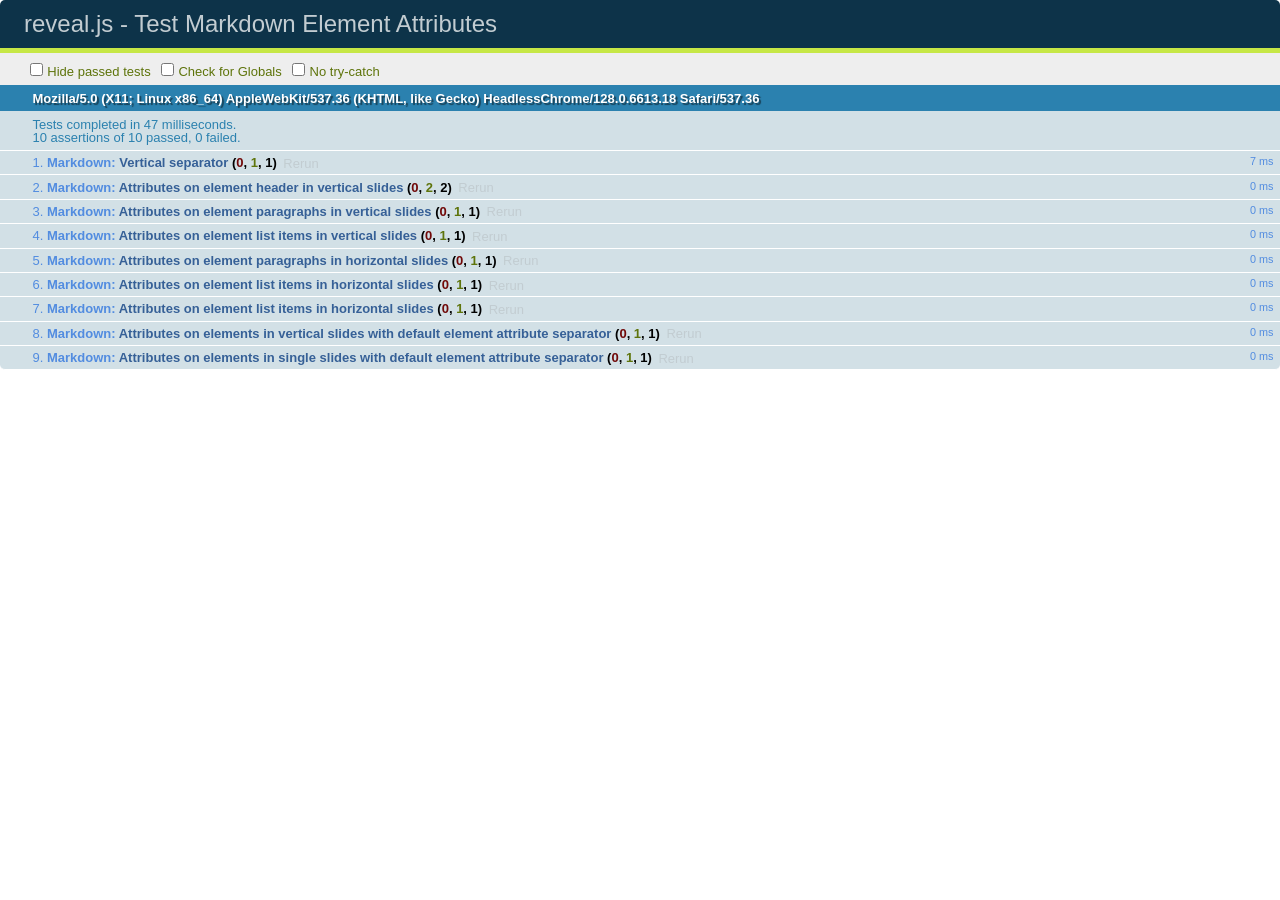
<file: test/test-markdown-element-attributes.html>
<!doctype html>
<html lang="en">

	<head>
		<meta charset="utf-8">

		<title>reveal.js - Test Markdown Element Attributes</title>

		<link rel="stylesheet" href="../css/reveal.min.css">
		<link rel="stylesheet" href="qunit-1.12.0.css">
	</head>

	<body style="overflow: auto;">

		<div id="qunit"></div>
		<div id="qunit-fixture"></div>

		<div class="reveal" style="display: none;">

			<div class="slides">

				<!-- <section data-markdown="example.md" data-separator="^\n\n\n" data-vertical="^\n\n"></section> -->

				<!-- Slides are separated by newline + three dashes + newline, vertical slides identical but two dashes -->
				<section data-markdown data-separator="^\n---\n$" data-vertical="^\n--\n$" data-element-attributes="{_\s*?([^}]+?)}">>
					<script type="text/template">
						## Slide 1.1
						<!-- {_class="fragment fade-out" data-fragment-index="1"} -->

						--

						## Slide 1.2
						<!-- {_class="fragment shrink"} -->

						Paragraph 1
						<!-- {_class="fragment grow"} -->

						Paragraph 2
						<!-- {_class="fragment grow"} -->

						- list item 1 <!-- {_class="fragment roll-in"} -->
						- list item 2 <!-- {_class="fragment roll-in"} -->
						- list item 3 <!-- {_class="fragment roll-in"} -->


						---

						## Slide 2


						Paragraph 1.2  
						multi-line <!-- {_class="fragment highlight-red"} -->

						Paragraph 2.2 <!-- {_class="fragment highlight-red"} -->

						Paragraph 2.3 <!-- {_class="fragment highlight-red"} -->

						Paragraph 2.4 <!-- {_class="fragment highlight-red"} -->

						- list item 1 <!-- {_class="fragment highlight-green"} -->
						- list item 2<!-- {_class="fragment highlight-green"} -->
						- list item 3<!-- {_class="fragment highlight-green"} -->
						- list item 4
						<!-- {_class="fragment highlight-green"} -->
						- list item 5<!-- {_class="fragment highlight-green"} -->

						Test

						![Example Picture](examples/assets/image2.png)
						<!-- {_class="reveal stretch"} -->

					</script>
				</section>



				<section 	data-markdown data-separator="^\n\n\n"
									data-vertical="^\n\n"
									data-notes="^Note:"
									data-charset="utf-8">
					<script type="text/template">
						# Test attributes in Markdown with default separator
						## Slide 1 Def <!-- .element: class="fragment highlight-red" data-fragment-index="1" -->


						## Slide 2 Def
						<!-- .element: class="fragment highlight-red" -->

					</script>
				</section>

				<section data-markdown>
				  <script type="text/template">
					## Hello world
					A paragraph
					<!-- .element: class="fragment highlight-blue" -->
				  </script>
				</section>

				<section data-markdown>
				  <script type="text/template">
					## Hello world

					Multiple  
					Line
					<!-- .element: class="fragment highlight-blue" -->
				  </script>
				</section>

				<section data-markdown>
				  <script type="text/template">
					## Hello world

					Test<!-- .element: class="fragment highlight-blue" -->

					More Test
				  </script>
				</section>


			</div>

		</div>

		<script src="../lib/js/head.min.js"></script>
		<script src="../js/reveal.min.js"></script>
		<script src="../plugin/markdown/marked.js"></script>
		<script src="../plugin/markdown/markdown.js"></script>
		<script src="qunit-1.12.0.js"></script>

		<script src="test-markdown-element-attributes.js"></script>

	</body>
</html>
</file>
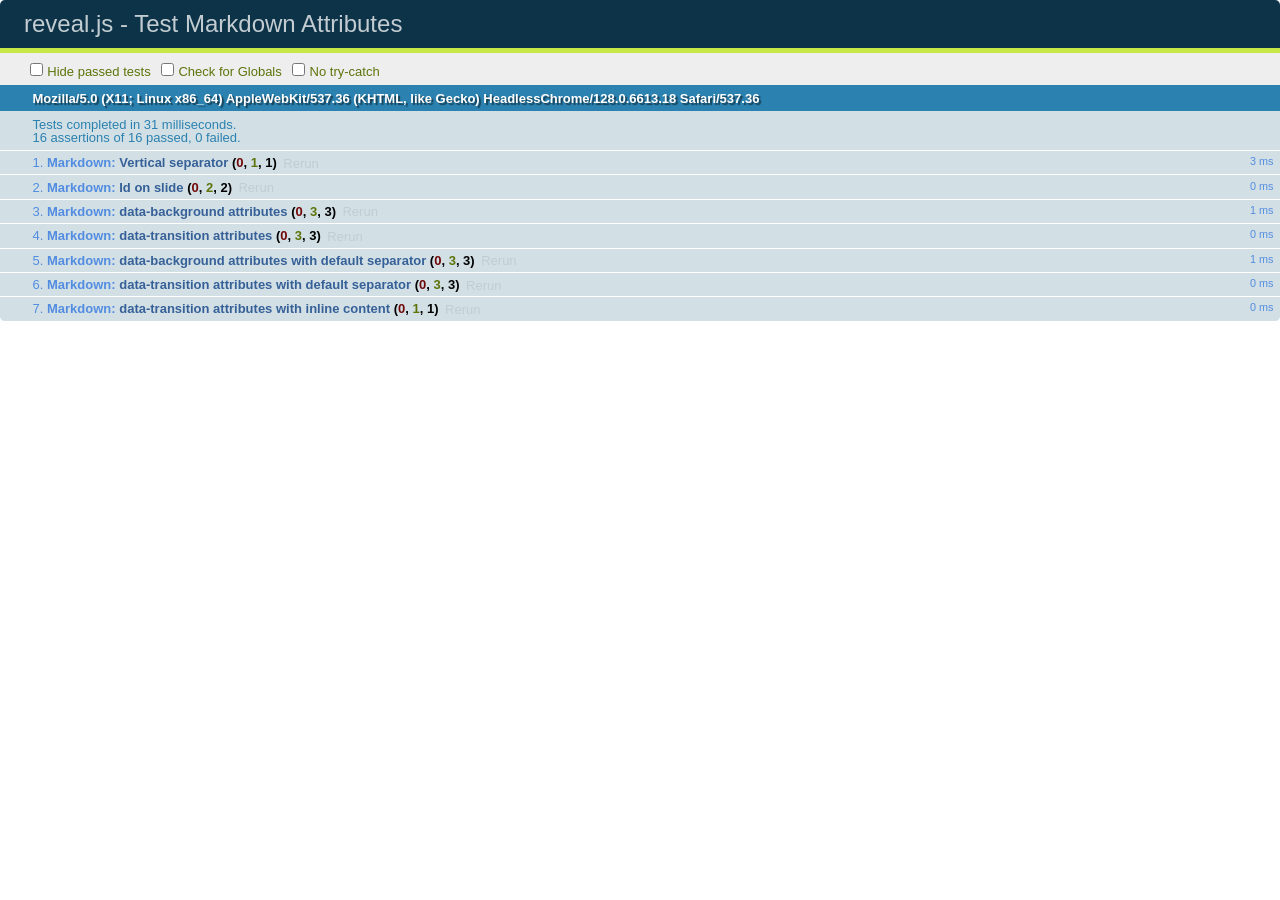
<file: test/test-markdown-slide-attributes.html>
<!doctype html>
<html lang="en">

	<head>
		<meta charset="utf-8">

		<title>reveal.js - Test Markdown Attributes</title>

		<link rel="stylesheet" href="../css/reveal.min.css">
		<link rel="stylesheet" href="qunit-1.12.0.css">
	</head>

	<body style="overflow: auto;">

		<div id="qunit"></div>
		<div id="qunit-fixture"></div>

		<div class="reveal" style="display: none;">

			<div class="slides">

				<!-- <section data-markdown="example.md" data-separator="^\n\n\n" data-vertical="^\n\n"></section> -->

				<!-- Slides are separated by three lines, vertical slides by two lines, attributes are one any line starting with (spaces and) two dashes -->
				<section 	data-markdown data-separator="^\n\n\n"
									data-vertical="^\n\n"
									data-notes="^Note:"
									data-attributes="--\s(.*?)$"
									data-charset="utf-8">
					<script type="text/template">
						# Test attributes in Markdown
						## Slide 1



						## Slide 2
						<!-- -- id="slide2" data-transition="zoom" data-background="#A0C66B" -->


						## Slide 2.1
						<!-- -- data-background="#ff0000" data-transition="fade" -->


						## Slide 2.2
						[Link to Slide2](#/slide2)



						## Slide 3
						<!-- -- data-transition="zoom" data-background="#C6916B" -->



						## Slide 4
					</script>
				</section>

				<section 	data-markdown data-separator="^\n\n\n"
									data-vertical="^\n\n"
									data-notes="^Note:"
									data-charset="utf-8">
					<script type="text/template">
						# Test attributes in Markdown with default separator
						## Slide 1 Def



						## Slide 2 Def
						<!-- .slide: id="slide2def" data-transition="concave" data-background="#A7C66B" -->


						## Slide 2.1 Def
						<!-- .slide: data-background="#f70000" data-transition="page" -->


						## Slide 2.2 Def
						[Link to Slide2](#/slide2def)



						## Slide 3 Def
						<!-- .slide: data-transition="concave" data-background="#C7916B" -->



						## Slide 4
					</script>
				</section>

				<section data-markdown>
					<script type="text/template">
						<!-- .slide: data-background="#ff0000" -->
						## Hello world
					</script>
				</section>

				<section data-markdown>
					<script type="text/template">
						## Hello world
						<!-- .slide: data-background="#ff0000" -->
					</script>
				</section>

				<section data-markdown>
					<script type="text/template">
						## Hello world

						Test
						<!-- .slide: data-background="#ff0000" -->

						More Test
					</script>
				</section>

			</div>

		</div>

		<script src="../lib/js/head.min.js"></script>
		<script src="../js/reveal.min.js"></script>
		<script src="../plugin/markdown/marked.js"></script>
		<script src="../plugin/markdown/markdown.js"></script>
		<script src="qunit-1.12.0.js"></script>

		<script src="test-markdown-slide-attributes.js"></script>

	</body>
</html>
</file>
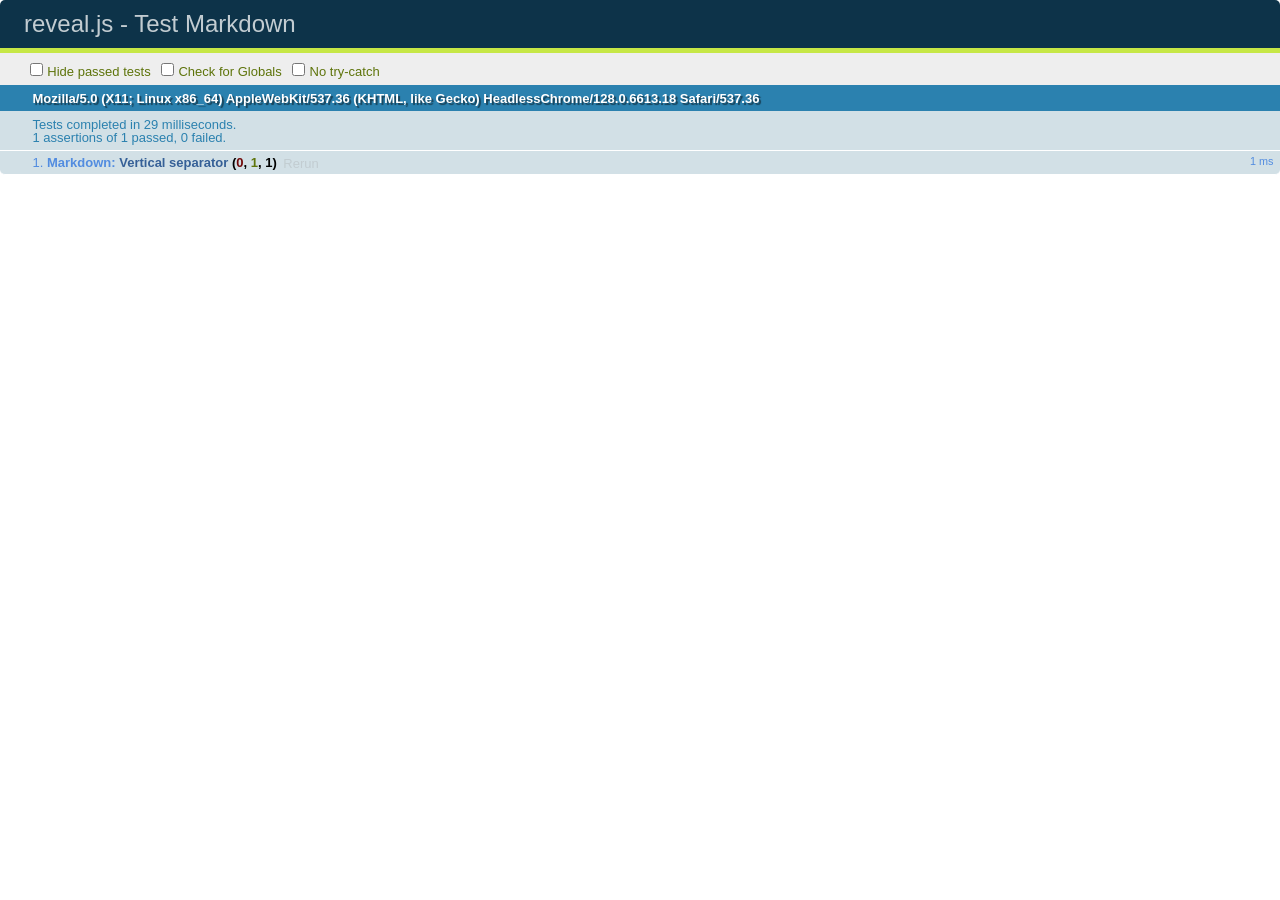
<file: test/test-markdown.html>
<!doctype html>
<html lang="en">

	<head>
		<meta charset="utf-8">

		<title>reveal.js - Test Markdown</title>

		<link rel="stylesheet" href="../css/reveal.min.css">
		<link rel="stylesheet" href="qunit-1.12.0.css">
	</head>

	<body style="overflow: auto;">

		<div id="qunit"></div>
  		<div id="qunit-fixture"></div>

		<div class="reveal" style="display: none;">

			<div class="slides">

				<!-- <section data-markdown="example.md" data-separator="^\n\n\n" data-vertical="^\n\n"></section> -->

				<!-- Slides are separated by newline + three dashes + newline, vertical slides identical but two dashes -->
				<section data-markdown data-separator="^\n---\n$" data-vertical="^\n--\n$">
					<script type="text/template">
						## Slide 1.1

						--

						## Slide 1.2

						---

						## Slide 2
					</script>
				</section>

			</div>

		</div>

		<script src="../lib/js/head.min.js"></script>
		<script src="../js/reveal.min.js"></script>
		<script src="../plugin/markdown/marked.js"></script>
		<script src="../plugin/markdown/markdown.js"></script>
		<script src="qunit-1.12.0.js"></script>

		<script src="test-markdown.js"></script>

	</body>
</html>
</file>
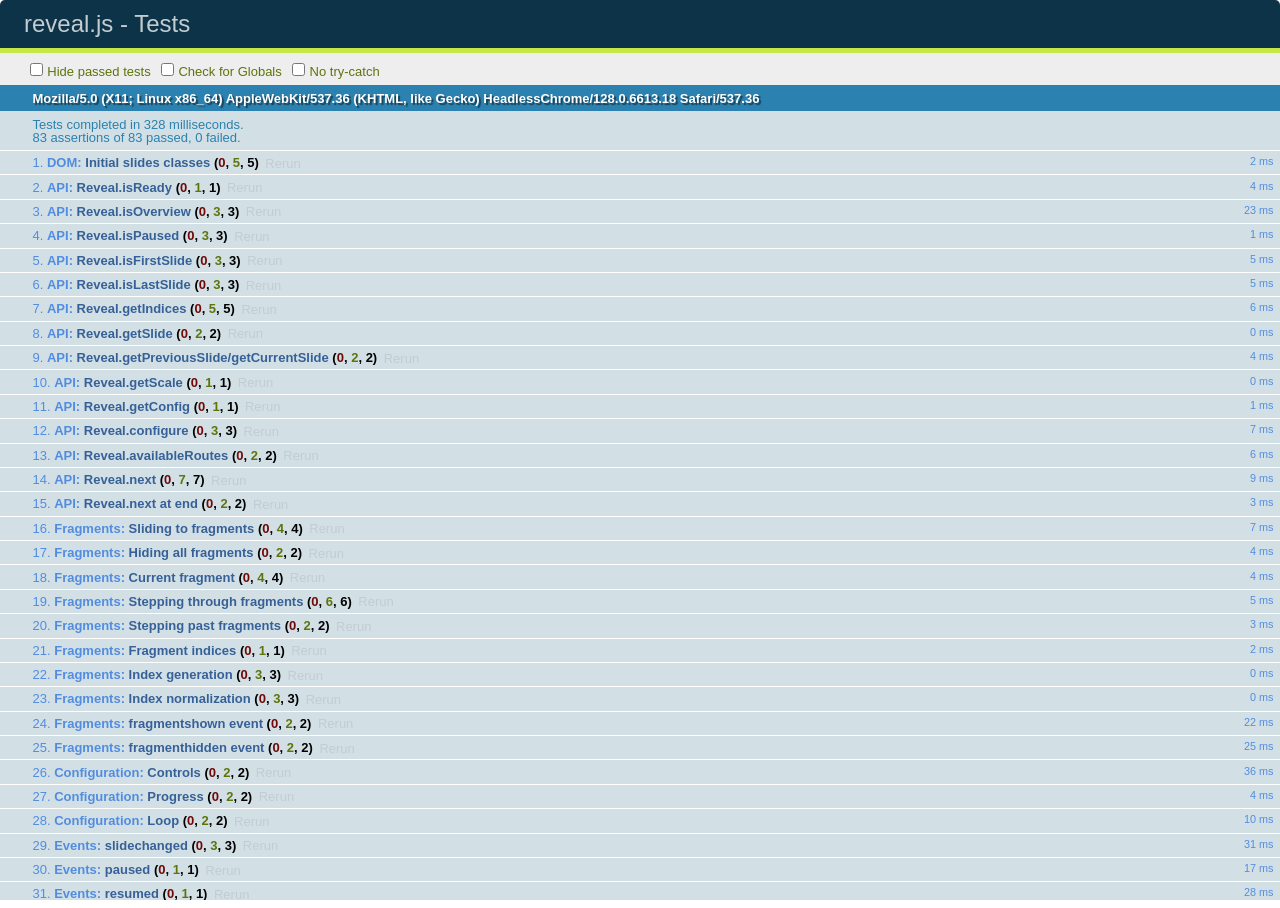
<file: test/test.html>
<!doctype html>
<html lang="en">

	<head>
		<meta charset="utf-8">

		<title>reveal.js - Tests</title>

		<link rel="stylesheet" href="../css/reveal.min.css">
		<link rel="stylesheet" href="qunit-1.12.0.css">
	</head>

	<body style="overflow: auto;">

		<div id="qunit"></div>
  		<div id="qunit-fixture"></div>

		<div class="reveal" style="display: none;">

			<div class="slides">

				<section>
					<h1>1</h1>
				</section>

				<section>
					<section>
						<h1>2.1</h1>
					</section>
					<section>
						<h1>2.2</h1>
					</section>
					<section>
						<h1>2.3</h1>
					</section>
				</section>

				<section id="fragment-slides">
					<section>
						<h1>3.1</h1>
						<ul>
							<li class="fragment">4.1</li>
							<li class="fragment">4.2</li>
							<li class="fragment">4.3</li>
						</ul>
					</section>

					<section>
						<h1>3.2</h1>
						<ul>
							<li class="fragment" data-fragment-index="0">4.1</li>
							<li class="fragment" data-fragment-index="0">4.2</li>
						</ul>
					</section>

					<section>
						<h1>3.3</h1>
						<ul>
							<li class="fragment" data-fragment-index="1">3.3.1</li>
							<li class="fragment" data-fragment-index="4">3.3.2</li>
							<li class="fragment" data-fragment-index="4">3.3.3</li>
						</ul>
					</section>
				</section>

				<section>
					<h1>4</h1>
				</section>

			</div>

		</div>

		<script src="../lib/js/head.min.js"></script>
		<script src="../js/reveal.min.js"></script>
		<script src="qunit-1.12.0.js"></script>

		<script src="test.js"></script>

	</body>
</html>
</file>
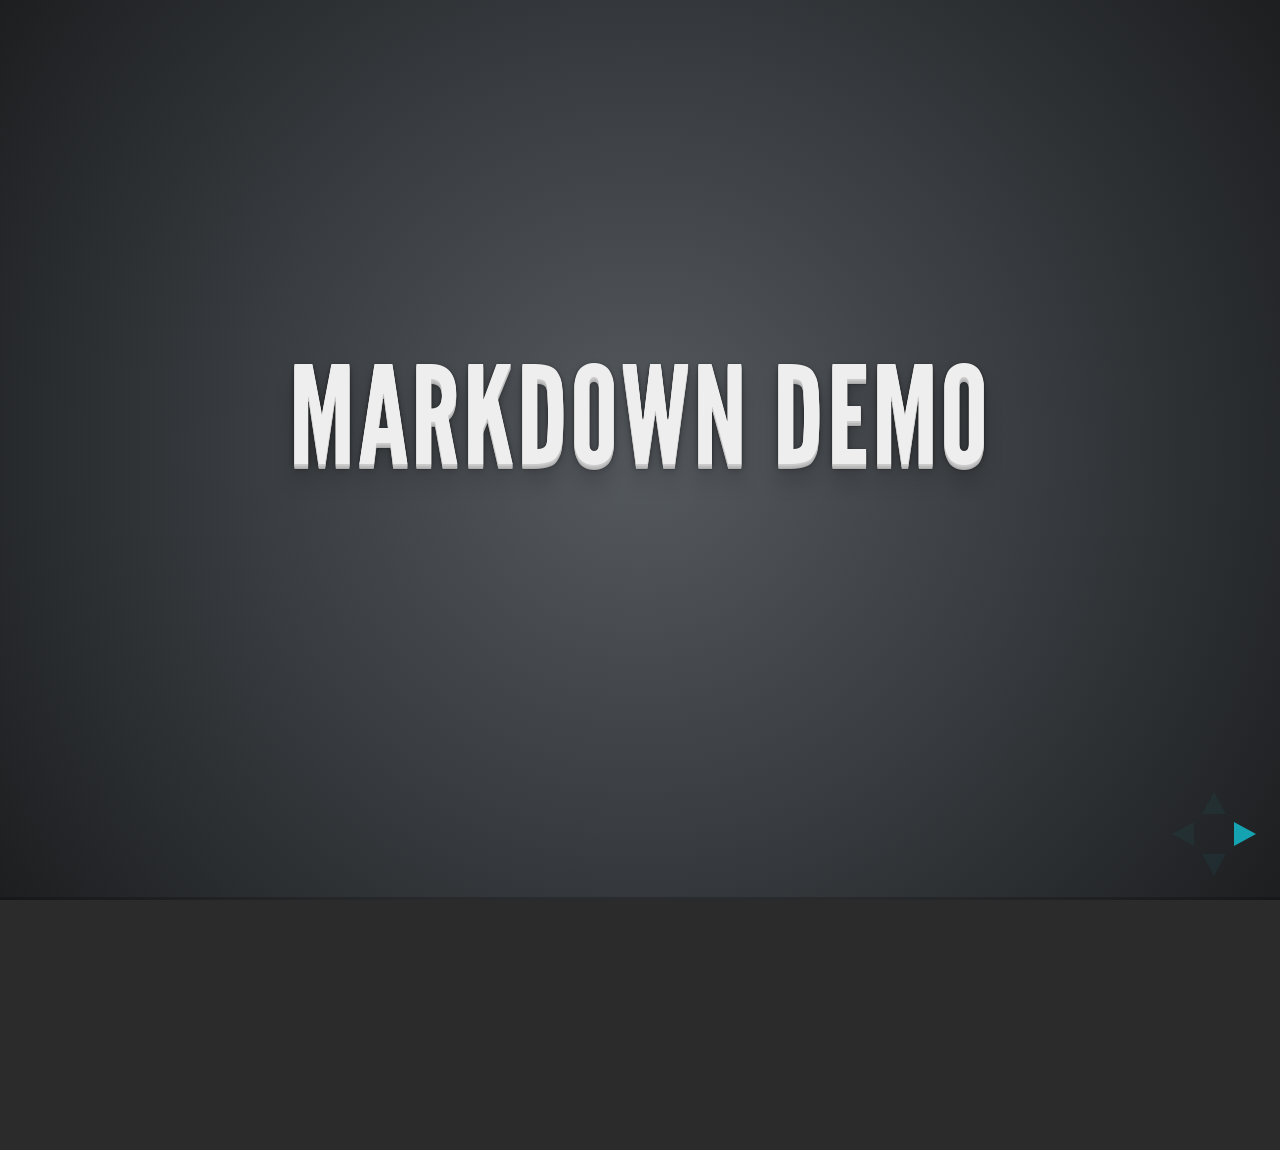
<file: plugin/markdown/example.html>
<!doctype html>
<html lang="en">

	<head>
		<meta charset="utf-8">

		<title>reveal.js - Markdown Demo</title>

		<link rel="stylesheet" href="../../css/reveal.css">
		<link rel="stylesheet" href="../../css/theme/default.css" id="theme">

        <link rel="stylesheet" href="../../lib/css/zenburn.css">
	</head>

	<body>

		<div class="reveal">

			<div class="slides">

                <!-- Use external markdown resource, separate slides by three newlines; vertical slides by two newlines -->
                <section data-markdown="example.md" data-separator="^\n\n\n" data-vertical="^\n\n"></section>

                <!-- Slides are separated by three dashes (quick 'n dirty regular expression) -->
                <section data-markdown data-separator="---">
                    <script type="text/template">
                        ## Demo 1
                        Slide 1
                        ---
                        ## Demo 1
                        Slide 2
                        ---
                        ## Demo 1
                        Slide 3
                    </script>
                </section>

                <!-- Slides are separated by newline + three dashes + newline, vertical slides identical but two dashes -->
                <section data-markdown data-separator="^\n---\n$" data-vertical="^\n--\n$">
                    <script type="text/template">
                        ## Demo 2
                        Slide 1.1

                        --

                        ## Demo 2
                        Slide 1.2

                        ---

                        ## Demo 2
                        Slide 2
                    </script>
                </section>

                <!-- No "extra" slides, since there are no separators defined (so they'll become horizontal rulers) -->
                <section data-markdown>
                    <script type="text/template">
                        A

                        ---

                        B

                        ---

                        C
                    </script>
                </section>

                <!-- Slide attributes -->
                <section data-markdown>
                    <script type="text/template">
                        <!-- .slide: data-background="#000000" -->
                        ## Slide attributes
                    </script>
                </section>

                <!-- Element attributes -->
                <section data-markdown>
                    <script type="text/template">
                        ## Element attributes
                        - Item 1 <!-- .element: class="fragment" data-fragment-index="2" -->
                        - Item 2 <!-- .element: class="fragment" data-fragment-index="1" -->
                    </script>
                </section>

                <!-- Code -->
                <section data-markdown>
                    <script type="text/template">
                        ```php
                        public function foo()
                        {
                            $foo = array(
                                'bar' => 'bar'
                            )
                        }
                        ```
                    </script>
                </section>

            </div>
		</div>

		<script src="../../lib/js/head.min.js"></script>
		<script src="../../js/reveal.js"></script>

		<script>

			Reveal.initialize({
				controls: true,
				progress: true,
				history: true,
				center: true,

				// Optional libraries used to extend on reveal.js
				dependencies: [
					{ src: '../../lib/js/classList.js', condition: function() { return !document.body.classList; } },
					{ src: 'marked.js', condition: function() { return !!document.querySelector( '[data-markdown]' ); } },
                    { src: 'markdown.js', condition: function() { return !!document.querySelector( '[data-markdown]' ); } },
                    { src: '../highlight/highlight.js', async: true, callback: function() { hljs.initHighlightingOnLoad(); } },
					{ src: '../notes/notes.js' }
				]
			});

		</script>

	</body>
</html>
</file>
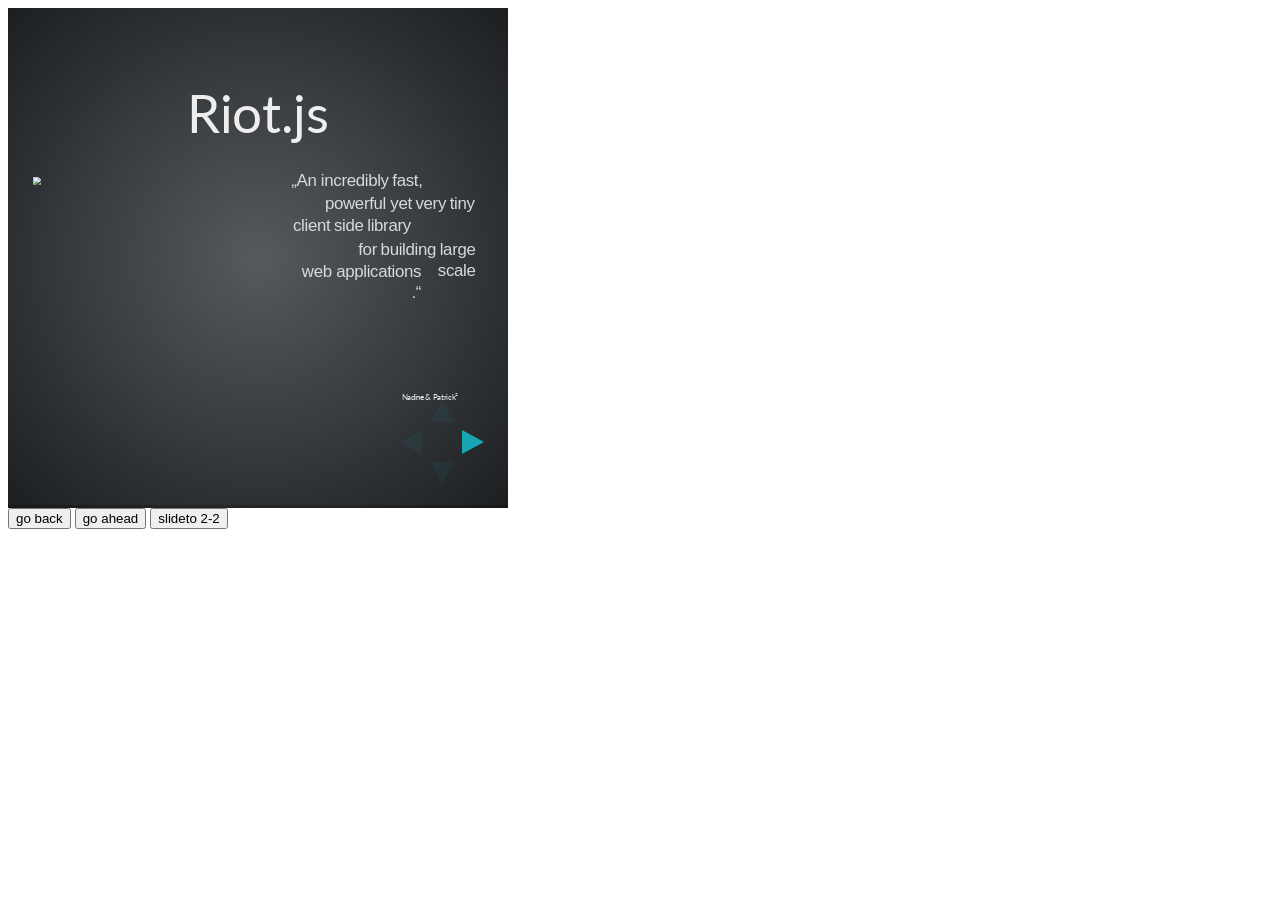
<file: plugin/postmessage/example.html>
<html>
	<body>

		<iframe id="reveal" src="../../index.html" style="border: 0;" width="500" height="500"></iframe>

		<div>
			<input id="back" type="button" value="go back"/>
			<input id="ahead" type="button" value="go ahead"/>
			<input id="slideto" type="button" value="slideto 2-2"/>
		</div>

		<script>

			(function (){

				var back = document.getElementById( 'back' ),
						ahead = document.getElementById( 'ahead' ),
						slideto = document.getElementById( 'slideto' ),
						reveal =  window.frames[0];

					back.addEventListener( 'click', function () {
						
					reveal.postMessage( JSON.stringify({method: 'prev', args: []}), '*' );
				}, false );

				ahead.addEventListener( 'click', function (){
					reveal.postMessage( JSON.stringify({method: 'next', args: []}), '*' );
				}, false );

				slideto.addEventListener( 'click', function (){
					reveal.postMessage( JSON.stringify({method: 'slide', args: [2,2]}), '*' );
				}, false );

			}());

		</script>

	</body>
</html>
</file>
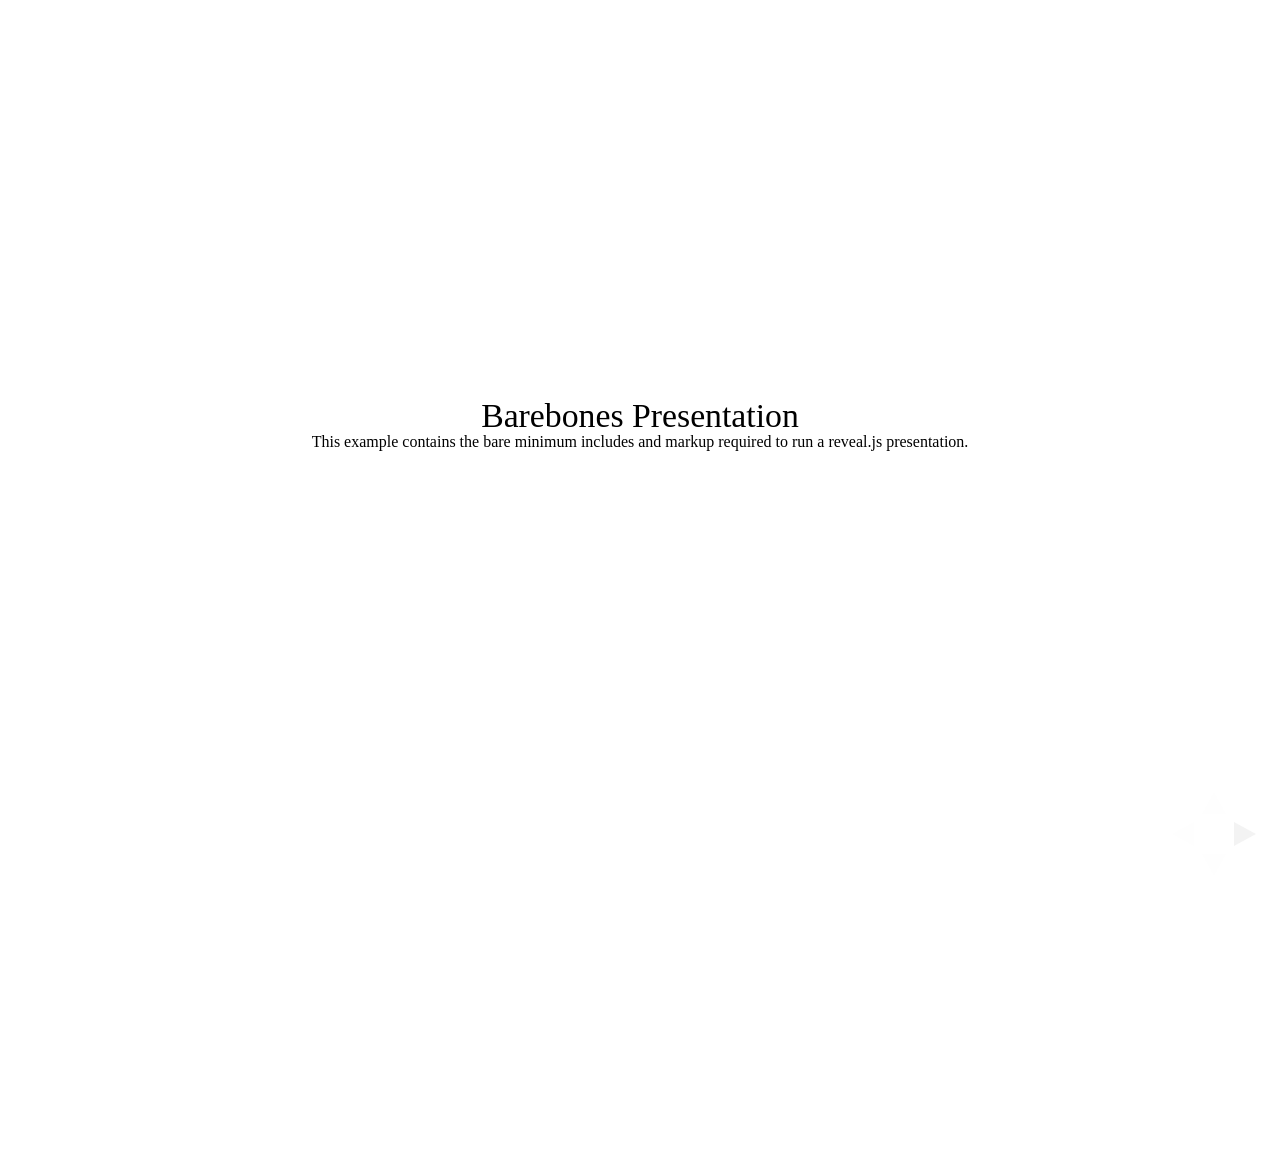
<file: test/examples/barebones.html>
<!doctype html>
<html lang="en">

	<head>
		<meta charset="utf-8">

		<title>reveal.js - Barebones</title>

		<link rel="stylesheet" href="../../css/reveal.min.css">
	</head>

	<body>

		<div class="reveal">

			<div class="slides">

				<section>
					<h2>Barebones Presentation</h2>
					<p>This example contains the bare minimum includes and markup required to run a reveal.js presentation.</p>
				</section>

				<section>
					<h2>No Theme</h2>
					<p>There's no theme included, so it will fall back on browser defaults.</p>
				</section>

			</div>

		</div>

		<script src="../../js/reveal.min.js"></script>

		<script>

			Reveal.initialize();

		</script>

	</body>
</html>
</file>
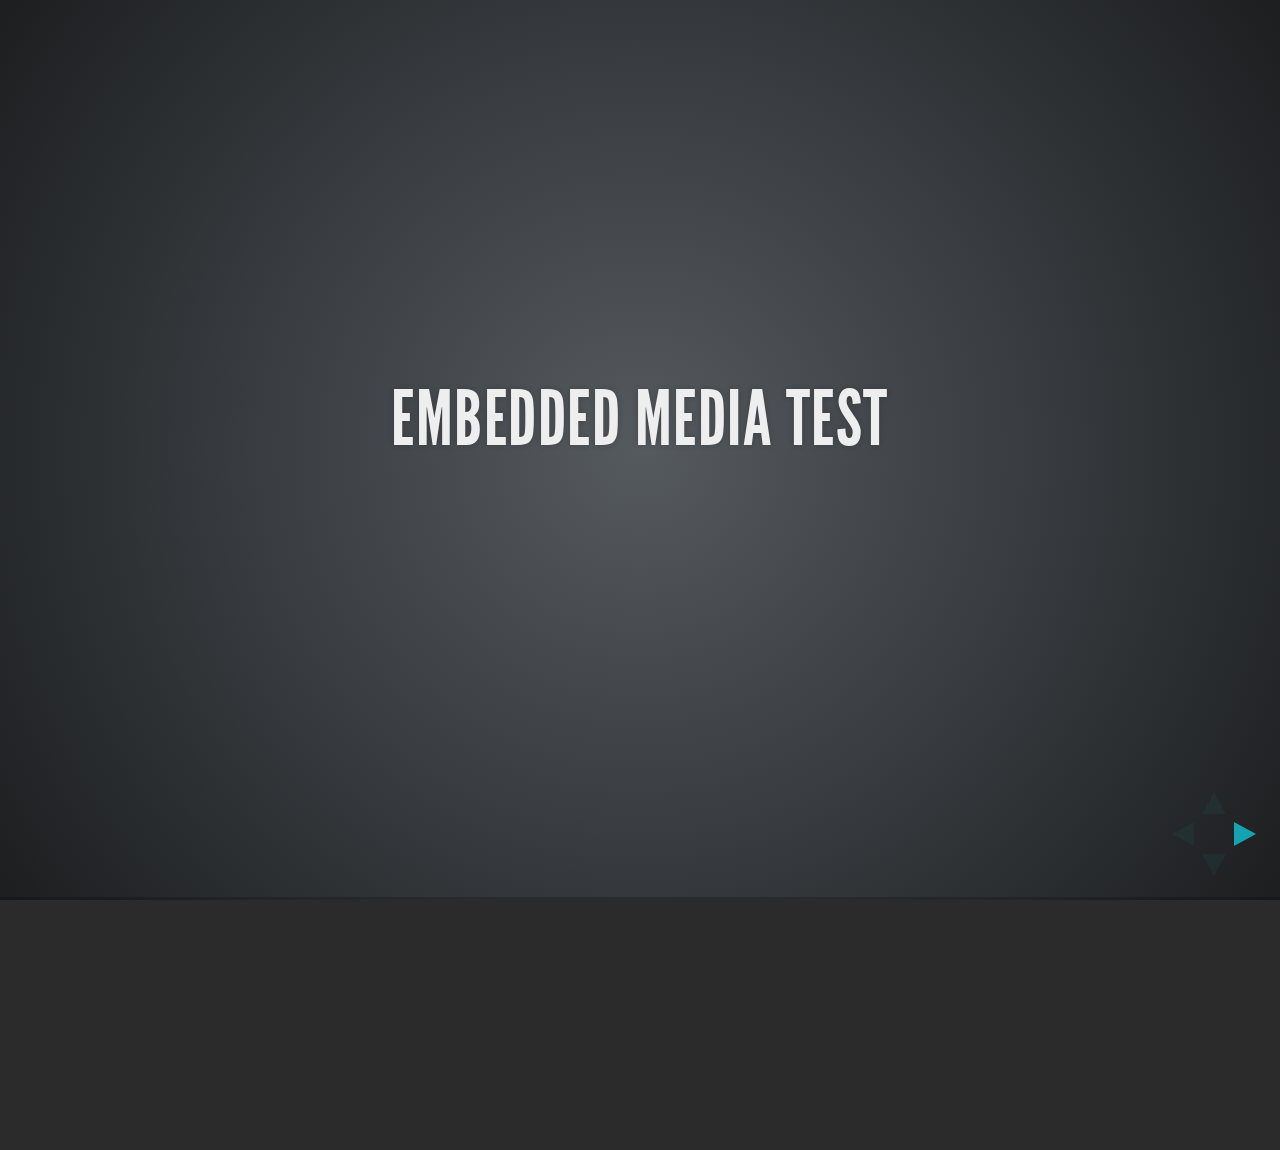
<file: test/examples/embedded-media.html>
<!doctype html>
<html lang="en">

	<head>
		<meta charset="utf-8">

		<title>reveal.js - Embedded Media</title>

		<meta name="viewport" content="width=device-width, initial-scale=1.0, maximum-scale=1.0, user-scalable=no">

		<link rel="stylesheet" href="../../css/reveal.min.css">
		<link rel="stylesheet" href="../../css/theme/default.css" id="theme">
	</head>

	<body>

		<div class="reveal">

			<div class="slides">

				<section>
					<h2>Embedded Media Test</h2>
				</section>

				<section>
					<iframe data-autoplay width="420" height="345" src="http://www.youtube.com/embed/l3RQZ4mcr1c"></iframe>
				</section>

				<section>
					<h2>Empty Slide</h2>
				</section>

			</div>

		</div>

		<script src="../../lib/js/head.min.js"></script>
		<script src="../../js/reveal.min.js"></script>

		<script>

			Reveal.initialize({
				transition: 'linear'
			});

		</script>

	</body>
</html>
</file>
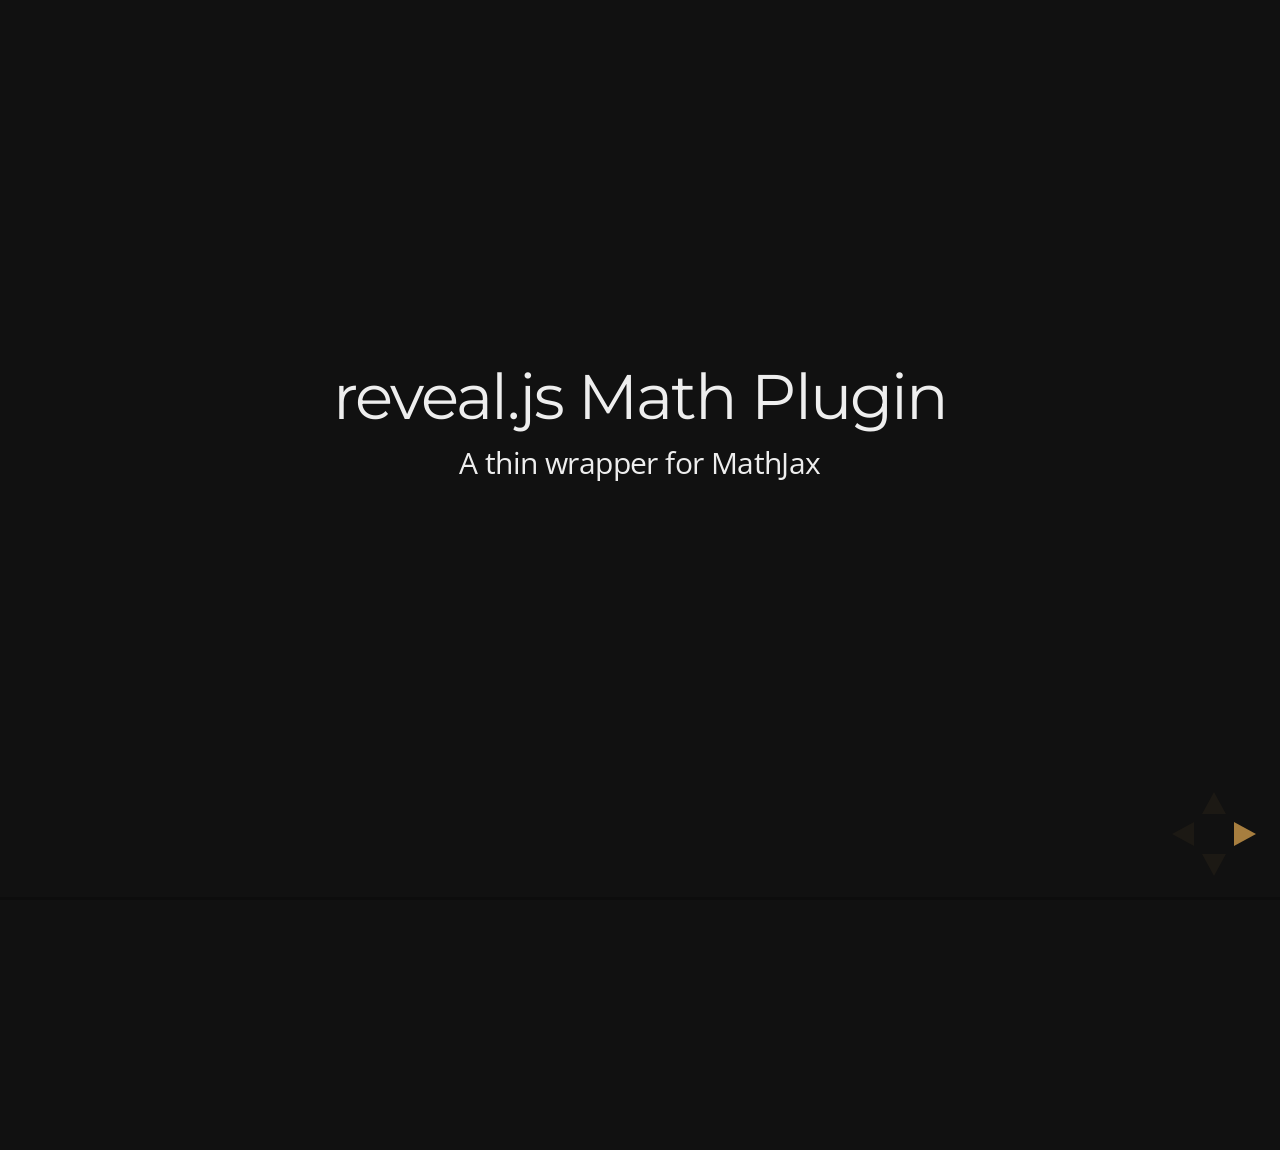
<file: test/examples/math.html>
<!doctype html>
<html lang="en">

	<head>
		<meta charset="utf-8">

		<title>reveal.js - Math Plugin</title>

		<meta name="viewport" content="width=device-width, initial-scale=1.0, maximum-scale=1.0, user-scalable=no">

		<link rel="stylesheet" href="../../css/reveal.min.css">
		<link rel="stylesheet" href="../../css/theme/night.css" id="theme">
	</head>

	<body>

		<div class="reveal">

			<div class="slides">

				<section>
					<h2>reveal.js Math Plugin</h2>
					<p>A thin wrapper for MathJax</p>
				</section>

				<section>
					<h3>The Lorenz Equations</h3>

					\[\begin{aligned}
					\dot{x} &amp; = \sigma(y-x) \\
					\dot{y} &amp; = \rho x - y - xz \\
					\dot{z} &amp; = -\beta z + xy
					\end{aligned} \]
				</section>

				<section>
					<h3>The Cauchy-Schwarz Inequality</h3>

					<script type="math/tex; mode=display">
						\left( \sum_{k=1}^n a_k b_k \right)^2 \leq \left( \sum_{k=1}^n a_k^2 \right) \left( \sum_{k=1}^n b_k^2 \right)
					</script>
				</section>

				<section>
					<h3>A Cross Product Formula</h3>

					\[\mathbf{V}_1 \times \mathbf{V}_2 =  \begin{vmatrix}
					\mathbf{i} &amp; \mathbf{j} &amp; \mathbf{k} \\
					\frac{\partial X}{\partial u} &amp;  \frac{\partial Y}{\partial u} &amp; 0 \\
					\frac{\partial X}{\partial v} &amp;  \frac{\partial Y}{\partial v} &amp; 0
					\end{vmatrix}  \]
				</section>

				<section>
					<h3>The probability of getting \(k\) heads when flipping \(n\) coins is</h3>

					\[P(E)   = {n \choose k} p^k (1-p)^{ n-k} \]
				</section>

				<section>
					<h3>An Identity of Ramanujan</h3>

					\[ \frac{1}{\Bigl(\sqrt{\phi \sqrt{5}}-\phi\Bigr) e^{\frac25 \pi}} =
					1+\frac{e^{-2\pi}} {1+\frac{e^{-4\pi}} {1+\frac{e^{-6\pi}}
					{1+\frac{e^{-8\pi}} {1+\ldots} } } } \]
				</section>

				<section>
					<h3>A Rogers-Ramanujan Identity</h3>

					\[  1 +  \frac{q^2}{(1-q)}+\frac{q^6}{(1-q)(1-q^2)}+\cdots =
					\prod_{j=0}^{\infty}\frac{1}{(1-q^{5j+2})(1-q^{5j+3})}\]
				</section>

				<section>
					<h3>Maxwell&#8217;s Equations</h3>

					\[  \begin{aligned}
					\nabla \times \vec{\mathbf{B}} -\, \frac1c\, \frac{\partial\vec{\mathbf{E}}}{\partial t} &amp; = \frac{4\pi}{c}\vec{\mathbf{j}} \\   \nabla \cdot \vec{\mathbf{E}} &amp; = 4 \pi \rho \\
					\nabla \times \vec{\mathbf{E}}\, +\, \frac1c\, \frac{\partial\vec{\mathbf{B}}}{\partial t} &amp; = \vec{\mathbf{0}} \\
					\nabla \cdot \vec{\mathbf{B}} &amp; = 0 \end{aligned}
					\]
				</section>

				<section>
					<section>
						<h3>The Lorenz Equations</h3>

						<div class="fragment">
							\[\begin{aligned}
							\dot{x} &amp; = \sigma(y-x) \\
							\dot{y} &amp; = \rho x - y - xz \\
							\dot{z} &amp; = -\beta z + xy
							\end{aligned} \]
						</div>
					</section>

					<section>
						<h3>The Cauchy-Schwarz Inequality</h3>

						<div class="fragment">
							\[ \left( \sum_{k=1}^n a_k b_k \right)^2 \leq \left( \sum_{k=1}^n a_k^2 \right) \left( \sum_{k=1}^n b_k^2 \right) \]
						</div>
					</section>

					<section>
						<h3>A Cross Product Formula</h3>

						<div class="fragment">
							\[\mathbf{V}_1 \times \mathbf{V}_2 =  \begin{vmatrix}
							\mathbf{i} &amp; \mathbf{j} &amp; \mathbf{k} \\
							\frac{\partial X}{\partial u} &amp;  \frac{\partial Y}{\partial u} &amp; 0 \\
							\frac{\partial X}{\partial v} &amp;  \frac{\partial Y}{\partial v} &amp; 0
							\end{vmatrix}  \]
						</div>
					</section>

					<section>
						<h3>The probability of getting \(k\) heads when flipping \(n\) coins is</h3>

						<div class="fragment">
							\[P(E)   = {n \choose k} p^k (1-p)^{ n-k} \]
						</div>
					</section>

					<section>
						<h3>An Identity of Ramanujan</h3>

						<div class="fragment">
							\[ \frac{1}{\Bigl(\sqrt{\phi \sqrt{5}}-\phi\Bigr) e^{\frac25 \pi}} =
							1+\frac{e^{-2\pi}} {1+\frac{e^{-4\pi}} {1+\frac{e^{-6\pi}}
							{1+\frac{e^{-8\pi}} {1+\ldots} } } } \]
						</div>
					</section>

					<section>
						<h3>A Rogers-Ramanujan Identity</h3>

						<div class="fragment">
							\[  1 +  \frac{q^2}{(1-q)}+\frac{q^6}{(1-q)(1-q^2)}+\cdots =
							\prod_{j=0}^{\infty}\frac{1}{(1-q^{5j+2})(1-q^{5j+3})}\]
						</div>
					</section>

					<section>
						<h3>Maxwell&#8217;s Equations</h3>

						<div class="fragment">
							\[  \begin{aligned}
							\nabla \times \vec{\mathbf{B}} -\, \frac1c\, \frac{\partial\vec{\mathbf{E}}}{\partial t} &amp; = \frac{4\pi}{c}\vec{\mathbf{j}} \\   \nabla \cdot \vec{\mathbf{E}} &amp; = 4 \pi \rho \\
							\nabla \times \vec{\mathbf{E}}\, +\, \frac1c\, \frac{\partial\vec{\mathbf{B}}}{\partial t} &amp; = \vec{\mathbf{0}} \\
							\nabla \cdot \vec{\mathbf{B}} &amp; = 0 \end{aligned}
							\]
						</div>
					</section>
				</section>

			</div>

		</div>

		<script src="../../lib/js/head.min.js"></script>
		<script src="../../js/reveal.min.js"></script>

		<script>

			Reveal.initialize({
				history: true,
				transition: 'linear',

				math: {
					// mathjax: 'http://cdn.mathjax.org/mathjax/latest/MathJax.js',
					config: 'TeX-AMS_HTML-full'
				},

				dependencies: [
					{ src: '../../lib/js/classList.js' },
					{ src: '../../plugin/math/math.js', async: true }
				]
			});

		</script>

	</body>
</html>
</file>
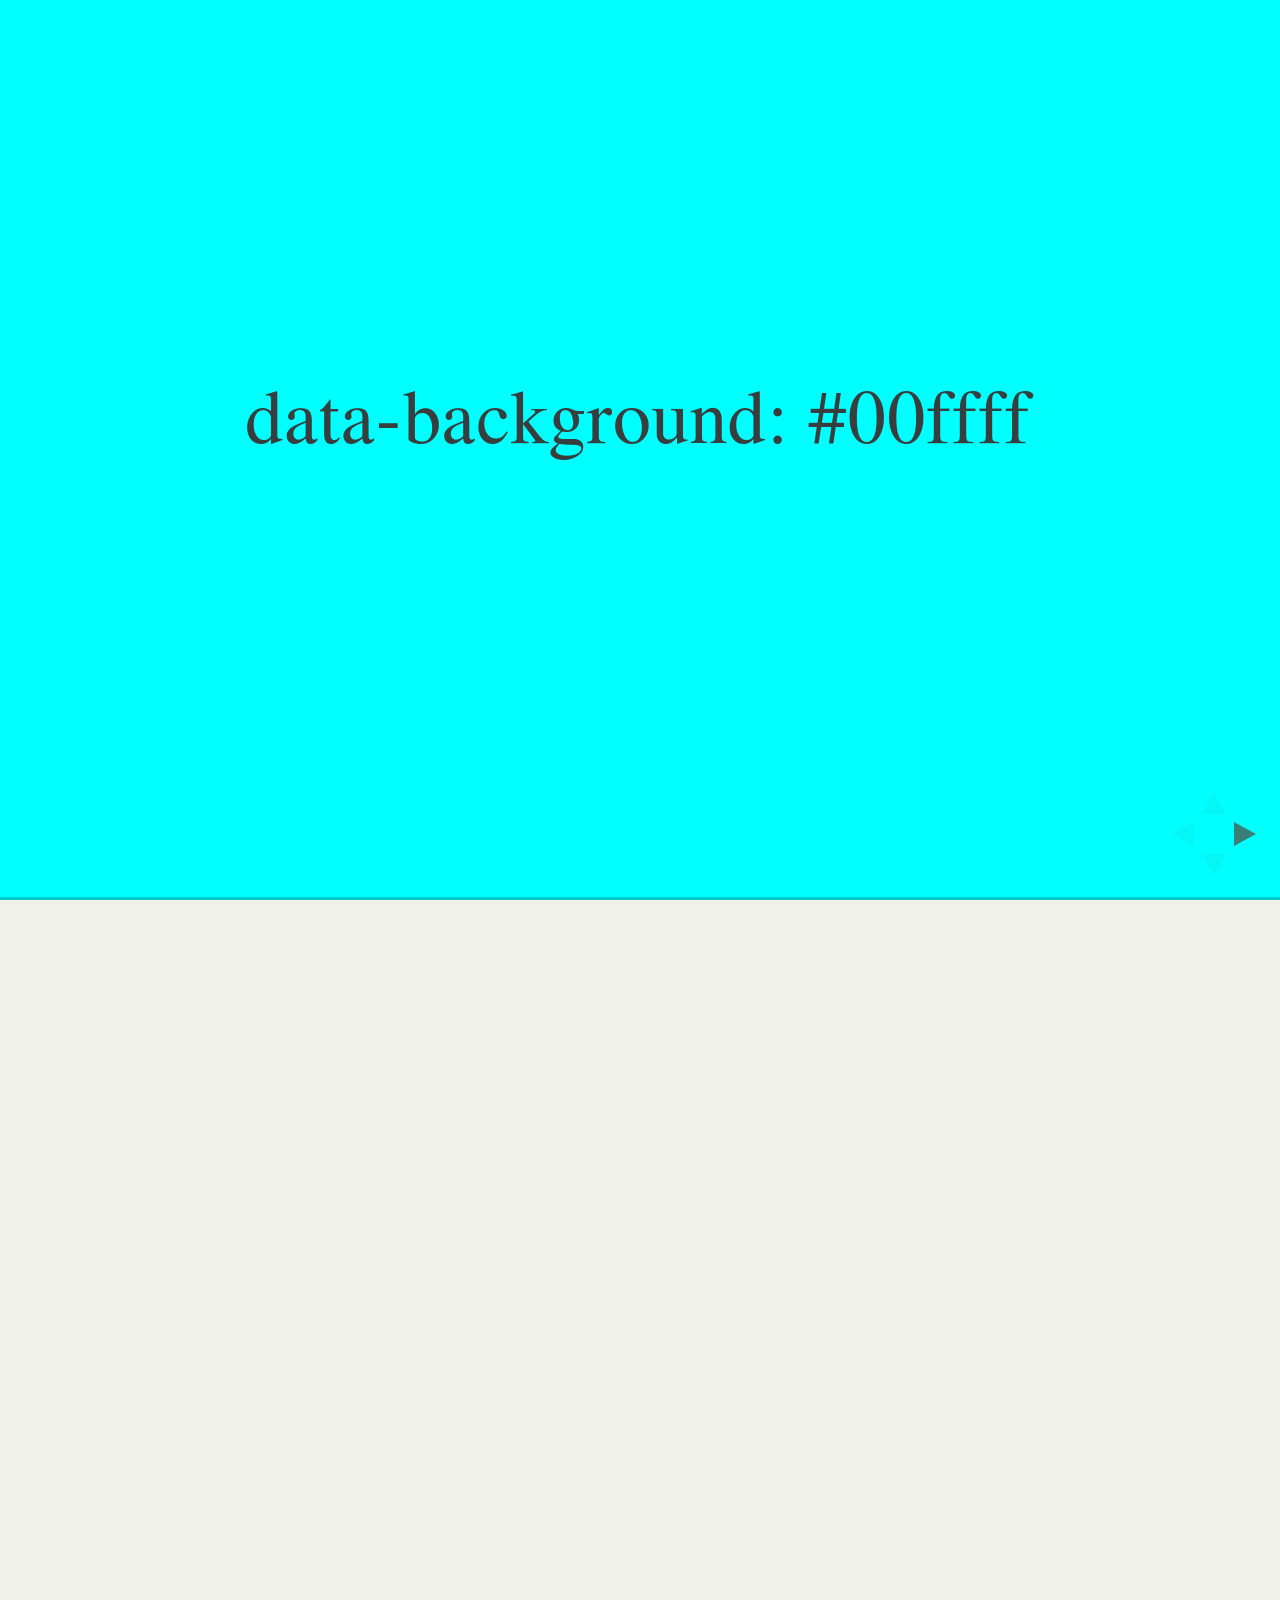
<file: test/examples/slide-backgrounds.html>
<!doctype html>
<html lang="en">

	<head>
		<meta charset="utf-8">

		<title>reveal.js - Slide Backgrounds</title>

		<meta name="viewport" content="width=device-width, initial-scale=1.0, maximum-scale=1.0, user-scalable=no">

		<link rel="stylesheet" href="../../css/reveal.min.css">
		<link rel="stylesheet" href="../../css/theme/serif.css" id="theme">
	</head>

	<body>

		<div class="reveal">

			<div class="slides">

				<section data-background="#00ffff">
					<h2>data-background: #00ffff</h2>
				</section>

				<section data-background="#bb00bb">
					<h2>data-background: #bb00bb</h2>
				</section>

				<section>
					<section data-background="#ff0000">
						<h2>data-background: #ff0000</h2>
					</section>
					<section data-background="rgba(0, 0, 0, 0.2)">
						<h2>data-background: rgba(0, 0, 0, 0.2)</h2>
					</section>
					<section data-background="salmon">
						<h2>data-background: salmon</h2>
					</section>
				</section>

				<section data-background="rgba(0, 100, 100, 0.2)">
					<section>
						<h2>Background applied to stack</h2>
					</section>
					<section>
						<h2>Background applied to stack</h2>
					</section>
					<section data-background="rgba(100, 0, 0, 0.2)">
						<h2>Background applied to slide inside of stack</h2>
					</section>
				</section>

				<section data-background-transition="slide" data-background="assets/image1.png" style="background: rgba(255,255,255,0.9)">
					<h2>Background image</h2>
				</section>

				<section>
					<section data-background-transition="slide" data-background="assets/image1.png" style="background: rgba(255,255,255,0.9)">
						<h2>Background image</h2>
					</section>
					<section data-background-transition="slide" data-background="assets/image1.png" style="background: rgba(255,255,255,0.9)">
						<h2>Background image</h2>
					</section>
				</section>

				<section data-background="assets/image2.png" data-background-size="100px" data-background-repeat="repeat" data-background-color="#111" style="background: rgba(255,255,255,0.9)">
					<h2>Background image</h2>
					<pre>data-background-size="100px" data-background-repeat="repeat" data-background-color="#111"</pre>
				</section>

				<section data-background="#888888">
					<h2>Same background twice (1/2)</h2>
				</section>
				<section data-background="#888888">
					<h2>Same background twice (2/2)</h2>
				</section>

				<section>
					<section data-background="#417203">
						<h2>Same background twice vertical (1/2)</h2>
					</section>
					<section data-background="#417203">
						<h2>Same background twice vertical (2/2)</h2>
					</section>
				</section>

				<section data-background="#934f4d">
					<h2>Same background from horizontal to vertical (1/3)</h2>
				</section>
				<section>
					<section data-background="#934f4d">
						<h2>Same background from horizontal to vertical (2/3)</h2>
					</section>
					<section data-background="#934f4d">
						<h2>Same background from horizontal to vertical (3/3)</h2>
					</section>
				</section>

			</div>

		</div>

		<script src="../../lib/js/head.min.js"></script>
		<script src="../../js/reveal.min.js"></script>

		<script>

			// Full list of configuration options available here:
			// https://github.com/hakimel/reveal.js#configuration
			Reveal.initialize({
				center: true,
				// rtl: true,

				transition: 'linear',
				// transitionSpeed: 'slow',
				// backgroundTransition: 'slide'
			});

		</script>

	</body>
</html>
</file>
<file: css/reveal.css>
@charset "UTF-8";

/*!
 * reveal.js
 * http://lab.hakim.se/reveal-js
 * MIT licensed
 *
 * Copyright (C) 2014 Hakim El Hattab, http://hakim.se
 */


/*********************************************
 * RESET STYLES
 *********************************************/

html, body, .reveal div, .reveal span, .reveal applet, .reveal object, .reveal iframe,
.reveal h1, .reveal h2, .reveal h3, .reveal h4, .reveal h5, .reveal h6, .reveal p, .reveal blockquote, .reveal pre,
.reveal a, .reveal abbr, .reveal acronym, .reveal address, .reveal big, .reveal cite, .reveal code,
.reveal del, .reveal dfn, .reveal em, .reveal img, .reveal ins, .reveal kbd, .reveal q, .reveal s, .reveal samp,
.reveal small, .reveal strike, .reveal strong, .reveal sub, .reveal sup, .reveal tt, .reveal var,
.reveal b, .reveal u, .reveal i, .reveal center,
.reveal dl, .reveal dt, .reveal dd, .reveal ol, .reveal ul, .reveal li,
.reveal fieldset, .reveal form, .reveal label, .reveal legend,
.reveal table, .reveal caption, .reveal tbody, .reveal tfoot, .reveal thead, .reveal tr, .reveal th, .reveal td,
.reveal article, .reveal aside, .reveal canvas, .reveal details, .reveal embed,
.reveal figure, .reveal figcaption, .reveal footer, .reveal header, .reveal hgroup,
.reveal menu, .reveal nav, .reveal output, .reveal ruby, .reveal section, .reveal summary,
.reveal time, .reveal mark, .reveal audio, video {
	margin: 0;
	padding: 0;
	border: 0;
	font-size: 100%;
	font: inherit;
	vertical-align: baseline;
}

.reveal article, .reveal aside, .reveal details, .reveal figcaption, .reveal figure,
.reveal footer, .reveal header, .reveal hgroup, .reveal menu, .reveal nav, .reveal section {
	display: block;
}


/*********************************************
 * GLOBAL STYLES
 *********************************************/

html,
body {
	width: 100%;
	height: 100%;
	overflow: hidden;
}

body {
	position: relative;
	line-height: 1;
}

::selection {
	background: #FF5E99;
	color: #fff;
	text-shadow: none;
}


/*********************************************
 * HEADERS
 *********************************************/

.reveal h1,
.reveal h2,
.reveal h3,
.reveal h4,
.reveal h5,
.reveal h6 {
	-webkit-hyphens: auto;
	   -moz-hyphens: auto;
	        hyphens: auto;

	word-wrap: break-word;
	line-height: 1;
}

.reveal h1 { font-size: 3.77em; }
.reveal h2 { font-size: 2.11em;	}
.reveal h3 { font-size: 1.55em;	}
.reveal h4 { font-size: 1em;	}


/*********************************************
 * VIEW FRAGMENTS
 *********************************************/

.reveal .slides section .fragment {
	opacity: 0;

	-webkit-transition: all .2s ease;
	   -moz-transition: all .2s ease;
	    -ms-transition: all .2s ease;
	     -o-transition: all .2s ease;
	        transition: all .2s ease;
}
	.reveal .slides section .fragment.visible {
		opacity: 1;
	}

.reveal .slides section .fragment.grow {
	opacity: 1;
}
	.reveal .slides section .fragment.grow.visible {
		-webkit-transform: scale( 1.3 );
		   -moz-transform: scale( 1.3 );
		    -ms-transform: scale( 1.3 );
		     -o-transform: scale( 1.3 );
		        transform: scale( 1.3 );
	}

.reveal .slides section .fragment.shrink {
	opacity: 1;
}
	.reveal .slides section .fragment.shrink.visible {
		-webkit-transform: scale( 0.7 );
		   -moz-transform: scale( 0.7 );
		    -ms-transform: scale( 0.7 );
		     -o-transform: scale( 0.7 );
		        transform: scale( 0.7 );
	}

.reveal .slides section .fragment.zoom-in {
	opacity: 0;

	-webkit-transform: scale( 0.1 );
	   -moz-transform: scale( 0.1 );
	    -ms-transform: scale( 0.1 );
	     -o-transform: scale( 0.1 );
	        transform: scale( 0.1 );
}

	.reveal .slides section .fragment.zoom-in.visible {
		opacity: 1;

		-webkit-transform: scale( 1 );
		   -moz-transform: scale( 1 );
		    -ms-transform: scale( 1 );
		     -o-transform: scale( 1 );
		        transform: scale( 1 );
	}

.reveal .slides section .fragment.roll-in {
	opacity: 0;

	-webkit-transform: rotateX( 90deg );
	   -moz-transform: rotateX( 90deg );
	    -ms-transform: rotateX( 90deg );
	     -o-transform: rotateX( 90deg );
	        transform: rotateX( 90deg );
}
	.reveal .slides section .fragment.roll-in.visible {
		opacity: 1;

		-webkit-transform: rotateX( 0 );
		   -moz-transform: rotateX( 0 );
		    -ms-transform: rotateX( 0 );
		     -o-transform: rotateX( 0 );
		        transform: rotateX( 0 );
	}

.reveal .slides section .fragment.fade-out {
	opacity: 1;
}
	.reveal .slides section .fragment.fade-out.visible {
		opacity: 0;
	}

.reveal .slides section .fragment.semi-fade-out {
	opacity: 1;
}
	.reveal .slides section .fragment.semi-fade-out.visible {
		opacity: 0.5;
	}

.reveal .slides section .fragment.current-visible {
	opacity:0;
}

.reveal .slides section .fragment.current-visible.current-fragment {
	opacity:1;
}

.reveal .slides section .fragment.highlight-red,
.reveal .slides section .fragment.highlight-current-red,
.reveal .slides section .fragment.highlight-green,
.reveal .slides section .fragment.highlight-current-green,
.reveal .slides section .fragment.highlight-blue,
.reveal .slides section .fragment.highlight-current-blue {
	opacity: 1;
}
	.reveal .slides section .fragment.highlight-red.visible {
		color: #ff2c2d
	}
	.reveal .slides section .fragment.highlight-green.visible {
		color: #17ff2e;
	}
	.reveal .slides section .fragment.highlight-blue.visible {
		color: #1b91ff;
	}

.reveal .slides section .fragment.highlight-current-red.current-fragment {
	color: #ff2c2d
}
.reveal .slides section .fragment.highlight-current-green.current-fragment {
	color: #17ff2e;
}
.reveal .slides section .fragment.highlight-current-blue.current-fragment {
	color: #1b91ff;
}


/*********************************************
 * DEFAULT ELEMENT STYLES
 *********************************************/

/* Fixes issue in Chrome where italic fonts did not appear when printing to PDF */
.reveal:after {
  content: '';
  font-style: italic;
}

.reveal iframe {
	z-index: 1;
}

/* Ensure certain elements are never larger than the slide itself */
.reveal img,
.reveal video,
.reveal iframe {
	max-width: 95%;
	max-height: 95%;
}

/** Prevents layering issues in certain browser/transition combinations */
.reveal a {
	position: relative;
}

.reveal strong,
.reveal b {
	font-weight: bold;
}

.reveal em,
.reveal i {
	font-style: italic;
}

.reveal ol,
.reveal ul {
	display: inline-block;

	text-align: left;
	margin: 0 0 0 1em;
}

.reveal ol {
	list-style-type: decimal;
}

.reveal ul {
	list-style-type: disc;
}

.reveal ul ul {
	list-style-type: square;
}

.reveal ul ul ul {
	list-style-type: circle;
}

.reveal ul ul,
.reveal ul ol,
.reveal ol ol,
.reveal ol ul {
	display: block;
	margin-left: 40px;
}

.reveal p {
	margin-bottom: 10px;
	line-height: 1.2em;
}

.reveal q,
.reveal blockquote {
	quotes: none;
}

.reveal blockquote {
	display: block;
	position: relative;
	width: 70%;
	margin: 5px auto;
	padding: 5px;

	font-style: italic;
	background: rgba(255, 255, 255, 0.05);
	box-shadow: 0px 0px 2px rgba(0,0,0,0.2);
}
	.reveal blockquote p:first-child,
	.reveal blockquote p:last-child {
		display: inline-block;
	}

.reveal q {
	font-style: italic;
}

.reveal pre {
	display: block;
	position: relative;
	width: 90%;
	margin: 15px auto;

	text-align: left;
	font-size: 0.55em;
	font-family: monospace;
	line-height: 1.2em;

	word-wrap: break-word;

	box-shadow: 0px 0px 6px rgba(0,0,0,0.3);
}
.reveal code {
	font-family: monospace;
}
.reveal pre code {
	padding: 5px;
	overflow: auto;
	max-height: 400px;
	word-wrap: normal;
}
.reveal pre.stretch code {
	height: 100%;
	max-height: 100%;

	-webkit-box-sizing: border-box;
	   -moz-box-sizing: border-box;
	        box-sizing: border-box;
}

.reveal table th,
.reveal table td {
	text-align: left;
	padding-right: .3em;
}

.reveal table th {
	font-weight: bold;
}

.reveal sup {
	vertical-align: super;
}
.reveal sub {
	vertical-align: sub;
}

.reveal small {
	display: inline-block;
	font-size: 0.6em;
	line-height: 1.2em;
	vertical-align: top;
}

.reveal small * {
	vertical-align: top;
}

.reveal .stretch {
	max-width: none;
	max-height: none;
}


/*********************************************
 * CONTROLS
 *********************************************/

.reveal .controls {
	display: none;
	position: fixed;
	width: 110px;
	height: 110px;
	z-index: 30;
	right: 10px;
	bottom: 10px;
}

.reveal .controls div {
	position: absolute;
	opacity: 0.05;
	width: 0;
	height: 0;
	border: 12px solid transparent;

	-moz-transform: scale(.9999);

	-webkit-transition: all 0.2s ease;
	   -moz-transition: all 0.2s ease;
	    -ms-transition: all 0.2s ease;
	     -o-transition: all 0.2s ease;
	        transition: all 0.2s ease;
}

.reveal .controls div.enabled {
	opacity: 0.7;
	cursor: pointer;
}

.reveal .controls div.enabled:active {
	margin-top: 1px;
}

	.reveal .controls div.navigate-left {
		top: 42px;

		border-right-width: 22px;
		border-right-color: #eee;
	}
		.reveal .controls div.navigate-left.fragmented {
			opacity: 0.3;
		}

	.reveal .controls div.navigate-right {
		left: 74px;
		top: 42px;

		border-left-width: 22px;
		border-left-color: #eee;
	}
		.reveal .controls div.navigate-right.fragmented {
			opacity: 0.3;
		}

	.reveal .controls div.navigate-up {
		left: 42px;

		border-bottom-width: 22px;
		border-bottom-color: #eee;
	}
		.reveal .controls div.navigate-up.fragmented {
			opacity: 0.3;
		}

	.reveal .controls div.navigate-down {
		left: 42px;
		top: 74px;

		border-top-width: 22px;
		border-top-color: #eee;
	}
		.reveal .controls div.navigate-down.fragmented {
			opacity: 0.3;
		}


/*********************************************
 * PROGRESS BAR
 *********************************************/

.reveal .progress {
	position: fixed;
	display: none;
	height: 3px;
	width: 100%;
	bottom: 0;
	left: 0;
	z-index: 10;
}
	.reveal .progress:after {
		content: '';
		display: 'block';
		position: absolute;
		height: 20px;
		width: 100%;
		top: -20px;
	}
	.reveal .progress span {
		display: block;
		height: 100%;
		width: 0px;

		-webkit-transition: width 800ms cubic-bezier(0.260, 0.860, 0.440, 0.985);
		   -moz-transition: width 800ms cubic-bezier(0.260, 0.860, 0.440, 0.985);
		    -ms-transition: width 800ms cubic-bezier(0.260, 0.860, 0.440, 0.985);
		     -o-transition: width 800ms cubic-bezier(0.260, 0.860, 0.440, 0.985);
		        transition: width 800ms cubic-bezier(0.260, 0.860, 0.440, 0.985);
	}

/*********************************************
 * SLIDE NUMBER
 *********************************************/

.reveal .slide-number {
	position: fixed;
	display: block;
	right: 15px;
	bottom: 15px;
	opacity: 0.5;
	z-index: 31;
	font-size: 12px;
}

/*********************************************
 * SLIDES
 *********************************************/

.reveal {
	position: relative;
	width: 100%;
	height: 100%;

	-ms-touch-action: none;
}

.reveal .slides {
	position: absolute;
	width: 100%;
	height: 100%;
	left: 50%;
	top: 50%;

	overflow: visible;
	z-index: 1;
	text-align: center;

	-webkit-transition: -webkit-perspective .4s ease;
	   -moz-transition: -moz-perspective .4s ease;
	    -ms-transition: -ms-perspective .4s ease;
	     -o-transition: -o-perspective .4s ease;
	        transition: perspective .4s ease;

	-webkit-perspective: 600px;
	   -moz-perspective: 600px;
	    -ms-perspective: 600px;
	        perspective: 600px;

	-webkit-perspective-origin: 0px -100px;
	   -moz-perspective-origin: 0px -100px;
	    -ms-perspective-origin: 0px -100px;
	        perspective-origin: 0px -100px;
}

.reveal .slides>section {
	-ms-perspective: 600px;
}

.reveal .slides>section,
.reveal .slides>section>section {
	display: none;
	position: absolute;
	width: 100%;
	padding: 20px 0px;

	z-index: 10;
	line-height: 1.2em;
	font-weight: inherit;

	-webkit-transform-style: preserve-3d;
	   -moz-transform-style: preserve-3d;
	    -ms-transform-style: preserve-3d;
	        transform-style: preserve-3d;

	-webkit-transition: -webkit-transform-origin 800ms cubic-bezier(0.260, 0.860, 0.440, 0.985),
						-webkit-transform 800ms cubic-bezier(0.260, 0.860, 0.440, 0.985),
						visibility 800ms cubic-bezier(0.260, 0.860, 0.440, 0.985),
						opacity 800ms cubic-bezier(0.260, 0.860, 0.440, 0.985);
	   -moz-transition: -moz-transform-origin 800ms cubic-bezier(0.260, 0.860, 0.440, 0.985),
						-moz-transform 800ms cubic-bezier(0.260, 0.860, 0.440, 0.985),
						visibility 800ms cubic-bezier(0.260, 0.860, 0.440, 0.985),
						opacity 800ms cubic-bezier(0.260, 0.860, 0.440, 0.985);
	    -ms-transition: -ms-transform-origin 800ms cubic-bezier(0.260, 0.860, 0.440, 0.985),
						-ms-transform 800ms cubic-bezier(0.260, 0.860, 0.440, 0.985),
						visibility 800ms cubic-bezier(0.260, 0.860, 0.440, 0.985),
						opacity 800ms cubic-bezier(0.260, 0.860, 0.440, 0.985);
	     -o-transition: -o-transform-origin 800ms cubic-bezier(0.260, 0.860, 0.440, 0.985),
						-o-transform 800ms cubic-bezier(0.260, 0.860, 0.440, 0.985),
						visibility 800ms cubic-bezier(0.260, 0.860, 0.440, 0.985),
						opacity 800ms cubic-bezier(0.260, 0.860, 0.440, 0.985);
	        transition: transform-origin 800ms cubic-bezier(0.260, 0.860, 0.440, 0.985),
						transform 800ms cubic-bezier(0.260, 0.860, 0.440, 0.985),
						visibility 800ms cubic-bezier(0.260, 0.860, 0.440, 0.985),
						opacity 800ms cubic-bezier(0.260, 0.860, 0.440, 0.985);
}

/* Global transition speed settings */
.reveal[data-transition-speed="fast"] .slides section {
	-webkit-transition-duration: 400ms;
	   -moz-transition-duration: 400ms;
	    -ms-transition-duration: 400ms;
	        transition-duration: 400ms;
}
.reveal[data-transition-speed="slow"] .slides section {
	-webkit-transition-duration: 1200ms;
	   -moz-transition-duration: 1200ms;
	    -ms-transition-duration: 1200ms;
	        transition-duration: 1200ms;
}

/* Slide-specific transition speed overrides */
.reveal .slides section[data-transition-speed="fast"] {
	-webkit-transition-duration: 400ms;
	   -moz-transition-duration: 400ms;
	    -ms-transition-duration: 400ms;
	        transition-duration: 400ms;
}
.reveal .slides section[data-transition-speed="slow"] {
	-webkit-transition-duration: 1200ms;
	   -moz-transition-duration: 1200ms;
	    -ms-transition-duration: 1200ms;
	        transition-duration: 1200ms;
}

.reveal .slides>section {
	left: -50%;
	top: -50%;
}

.reveal .slides>section.stack {
	padding-top: 0;
	padding-bottom: 0;
}

.reveal .slides>section.present,
.reveal .slides>section>section.present {
	display: block;
	z-index: 11;
	opacity: 1;
}

.reveal.center,
.reveal.center .slides,
.reveal.center .slides section {
	min-height: auto !important;
}

/* Don't allow interaction with invisible slides */
.reveal .slides>section.future,
.reveal .slides>section>section.future,
.reveal .slides>section.past,
.reveal .slides>section>section.past {
	pointer-events: none;
}

.reveal.overview .slides>section,
.reveal.overview .slides>section>section {
	pointer-events: auto;
}



/*********************************************
 * DEFAULT TRANSITION
 *********************************************/

.reveal .slides>section[data-transition=default].past,
.reveal .slides>section.past {
	display: block;
	opacity: 0;

	-webkit-transform: translate3d(-100%, 0, 0) rotateY(-90deg) translate3d(-100%, 0, 0);
	   -moz-transform: translate3d(-100%, 0, 0) rotateY(-90deg) translate3d(-100%, 0, 0);
	    -ms-transform: translate3d(-100%, 0, 0) rotateY(-90deg) translate3d(-100%, 0, 0);
	        transform: translate3d(-100%, 0, 0) rotateY(-90deg) translate3d(-100%, 0, 0);
}
.reveal .slides>section[data-transition=default].future,
.reveal .slides>section.future {
	display: block;
	opacity: 0;

	-webkit-transform: translate3d(100%, 0, 0) rotateY(90deg) translate3d(100%, 0, 0);
	   -moz-transform: translate3d(100%, 0, 0) rotateY(90deg) translate3d(100%, 0, 0);
	    -ms-transform: translate3d(100%, 0, 0) rotateY(90deg) translate3d(100%, 0, 0);
	        transform: translate3d(100%, 0, 0) rotateY(90deg) translate3d(100%, 0, 0);
}

.reveal .slides>section>section[data-transition=default].past,
.reveal .slides>section>section.past {
	display: block;
	opacity: 0;

	-webkit-transform: translate3d(0, -300px, 0) rotateX(70deg) translate3d(0, -300px, 0);
	   -moz-transform: translate3d(0, -300px, 0) rotateX(70deg) translate3d(0, -300px, 0);
	    -ms-transform: translate3d(0, -300px, 0) rotateX(70deg) translate3d(0, -300px, 0);
	        transform: translate3d(0, -300px, 0) rotateX(70deg) translate3d(0, -300px, 0);
}
.reveal .slides>section>section[data-transition=default].future,
.reveal .slides>section>section.future {
	display: block;
	opacity: 0;

	-webkit-transform: translate3d(0, 300px, 0) rotateX(-70deg) translate3d(0, 300px, 0);
	   -moz-transform: translate3d(0, 300px, 0) rotateX(-70deg) translate3d(0, 300px, 0);
	    -ms-transform: translate3d(0, 300px, 0) rotateX(-70deg) translate3d(0, 300px, 0);
	        transform: translate3d(0, 300px, 0) rotateX(-70deg) translate3d(0, 300px, 0);
}


/*********************************************
 * CONCAVE TRANSITION
 *********************************************/

.reveal .slides>section[data-transition=concave].past,
.reveal.concave  .slides>section.past {
	-webkit-transform: translate3d(-100%, 0, 0) rotateY(90deg) translate3d(-100%, 0, 0);
	   -moz-transform: translate3d(-100%, 0, 0) rotateY(90deg) translate3d(-100%, 0, 0);
	    -ms-transform: translate3d(-100%, 0, 0) rotateY(90deg) translate3d(-100%, 0, 0);
	        transform: translate3d(-100%, 0, 0) rotateY(90deg) translate3d(-100%, 0, 0);
}
.reveal .slides>section[data-transition=concave].future,
.reveal.concave .slides>section.future {
	-webkit-transform: translate3d(100%, 0, 0) rotateY(-90deg) translate3d(100%, 0, 0);
	   -moz-transform: translate3d(100%, 0, 0) rotateY(-90deg) translate3d(100%, 0, 0);
	    -ms-transform: translate3d(100%, 0, 0) rotateY(-90deg) translate3d(100%, 0, 0);
	        transform: translate3d(100%, 0, 0) rotateY(-90deg) translate3d(100%, 0, 0);
}

.reveal .slides>section>section[data-transition=concave].past,
.reveal.concave .slides>section>section.past {
	-webkit-transform: translate3d(0, -80%, 0) rotateX(-70deg) translate3d(0, -80%, 0);
	   -moz-transform: translate3d(0, -80%, 0) rotateX(-70deg) translate3d(0, -80%, 0);
	    -ms-transform: translate3d(0, -80%, 0) rotateX(-70deg) translate3d(0, -80%, 0);
	        transform: translate3d(0, -80%, 0) rotateX(-70deg) translate3d(0, -80%, 0);
}
.reveal .slides>section>section[data-transition=concave].future,
.reveal.concave .slides>section>section.future {
	-webkit-transform: translate3d(0, 80%, 0) rotateX(70deg) translate3d(0, 80%, 0);
	   -moz-transform: translate3d(0, 80%, 0) rotateX(70deg) translate3d(0, 80%, 0);
	    -ms-transform: translate3d(0, 80%, 0) rotateX(70deg) translate3d(0, 80%, 0);
	        transform: translate3d(0, 80%, 0) rotateX(70deg) translate3d(0, 80%, 0);
}


/*********************************************
 * ZOOM TRANSITION
 *********************************************/

.reveal .slides>section[data-transition=zoom],
.reveal.zoom .slides>section {
	-webkit-transition-timing-function: ease;
	   -moz-transition-timing-function: ease;
	    -ms-transition-timing-function: ease;
	     -o-transition-timing-function: ease;
	        transition-timing-function: ease;
}

.reveal .slides>section[data-transition=zoom].past,
.reveal.zoom .slides>section.past {
	opacity: 0;
	visibility: hidden;

	-webkit-transform: scale(16);
	   -moz-transform: scale(16);
	    -ms-transform: scale(16);
	     -o-transform: scale(16);
	        transform: scale(16);
}
.reveal .slides>section[data-transition=zoom].future,
.reveal.zoom .slides>section.future {
	opacity: 0;
	visibility: hidden;

	-webkit-transform: scale(0.2);
	   -moz-transform: scale(0.2);
	    -ms-transform: scale(0.2);
	     -o-transform: scale(0.2);
	        transform: scale(0.2);
}

.reveal .slides>section>section[data-transition=zoom].past,
.reveal.zoom .slides>section>section.past {
	-webkit-transform: translate(0, -150%);
	   -moz-transform: translate(0, -150%);
	    -ms-transform: translate(0, -150%);
	     -o-transform: translate(0, -150%);
	        transform: translate(0, -150%);
}
.reveal .slides>section>section[data-transition=zoom].future,
.reveal.zoom .slides>section>section.future {
	-webkit-transform: translate(0, 150%);
	   -moz-transform: translate(0, 150%);
	    -ms-transform: translate(0, 150%);
	     -o-transform: translate(0, 150%);
	        transform: translate(0, 150%);
}


/*********************************************
 * LINEAR TRANSITION
 *********************************************/

.reveal.linear section {
	-webkit-backface-visibility: hidden;
	   -moz-backface-visibility: hidden;
	    -ms-backface-visibility: hidden;
	        backface-visibility: hidden;
}

.reveal .slides>section[data-transition=linear].past,
.reveal.linear .slides>section.past {
	-webkit-transform: translate(-150%, 0);
	   -moz-transform: translate(-150%, 0);
	    -ms-transform: translate(-150%, 0);
	     -o-transform: translate(-150%, 0);
	        transform: translate(-150%, 0);
}
.reveal .slides>section[data-transition=linear].future,
.reveal.linear .slides>section.future {
	-webkit-transform: translate(150%, 0);
	   -moz-transform: translate(150%, 0);
	    -ms-transform: translate(150%, 0);
	     -o-transform: translate(150%, 0);
	        transform: translate(150%, 0);
}

.reveal .slides>section>section[data-transition=linear].past,
.reveal.linear .slides>section>section.past {
	-webkit-transform: translate(0, -150%);
	   -moz-transform: translate(0, -150%);
	    -ms-transform: translate(0, -150%);
	     -o-transform: translate(0, -150%);
	        transform: translate(0, -150%);
}
.reveal .slides>section>section[data-transition=linear].future,
.reveal.linear .slides>section>section.future {
	-webkit-transform: translate(0, 150%);
	   -moz-transform: translate(0, 150%);
	    -ms-transform: translate(0, 150%);
	     -o-transform: translate(0, 150%);
	        transform: translate(0, 150%);
}


/*********************************************
 * CUBE TRANSITION
 *********************************************/

.reveal.cube .slides {
	-webkit-perspective: 1300px;
	   -moz-perspective: 1300px;
	    -ms-perspective: 1300px;
	        perspective: 1300px;
}

.reveal.cube .slides section {
	padding: 30px;
	min-height: 700px;

	-webkit-backface-visibility: hidden;
	   -moz-backface-visibility: hidden;
	    -ms-backface-visibility: hidden;
	        backface-visibility: hidden;

	-webkit-box-sizing: border-box;
	   -moz-box-sizing: border-box;
	        box-sizing: border-box;
}
	.reveal.center.cube .slides section {
		min-height: auto;
	}
	.reveal.cube .slides section:not(.stack):before {
		content: '';
		position: absolute;
		display: block;
		width: 100%;
		height: 100%;
		left: 0;
		top: 0;
		background: rgba(0,0,0,0.1);
		border-radius: 4px;

		-webkit-transform: translateZ( -20px );
		   -moz-transform: translateZ( -20px );
		    -ms-transform: translateZ( -20px );
		     -o-transform: translateZ( -20px );
		        transform: translateZ( -20px );
	}
	.reveal.cube .slides section:not(.stack):after {
		content: '';
		position: absolute;
		display: block;
		width: 90%;
		height: 30px;
		left: 5%;
		bottom: 0;
		background: none;
		z-index: 1;

		border-radius: 4px;
		box-shadow: 0px 95px 25px rgba(0,0,0,0.2);

		-webkit-transform: translateZ(-90px) rotateX( 65deg );
		   -moz-transform: translateZ(-90px) rotateX( 65deg );
		    -ms-transform: translateZ(-90px) rotateX( 65deg );
		     -o-transform: translateZ(-90px) rotateX( 65deg );
		        transform: translateZ(-90px) rotateX( 65deg );
	}

.reveal.cube .slides>section.stack {
	padding: 0;
	background: none;
}

.reveal.cube .slides>section.past {
	-webkit-transform-origin: 100% 0%;
	   -moz-transform-origin: 100% 0%;
	    -ms-transform-origin: 100% 0%;
	        transform-origin: 100% 0%;

	-webkit-transform: translate3d(-100%, 0, 0) rotateY(-90deg);
	   -moz-transform: translate3d(-100%, 0, 0) rotateY(-90deg);
	    -ms-transform: translate3d(-100%, 0, 0) rotateY(-90deg);
	        transform: translate3d(-100%, 0, 0) rotateY(-90deg);
}

.reveal.cube .slides>section.future {
	-webkit-transform-origin: 0% 0%;
	   -moz-transform-origin: 0% 0%;
	    -ms-transform-origin: 0% 0%;
	        transform-origin: 0% 0%;

	-webkit-transform: translate3d(100%, 0, 0) rotateY(90deg);
	   -moz-transform: translate3d(100%, 0, 0) rotateY(90deg);
	    -ms-transform: translate3d(100%, 0, 0) rotateY(90deg);
	        transform: translate3d(100%, 0, 0) rotateY(90deg);
}

.reveal.cube .slides>section>section.past {
	-webkit-transform-origin: 0% 100%;
	   -moz-transform-origin: 0% 100%;
	    -ms-transform-origin: 0% 100%;
	        transform-origin: 0% 100%;

	-webkit-transform: translate3d(0, -100%, 0) rotateX(90deg);
	   -moz-transform: translate3d(0, -100%, 0) rotateX(90deg);
	    -ms-transform: translate3d(0, -100%, 0) rotateX(90deg);
	        transform: translate3d(0, -100%, 0) rotateX(90deg);
}

.reveal.cube .slides>section>section.future {
	-webkit-transform-origin: 0% 0%;
	   -moz-transform-origin: 0% 0%;
	    -ms-transform-origin: 0% 0%;
	        transform-origin: 0% 0%;

	-webkit-transform: translate3d(0, 100%, 0) rotateX(-90deg);
	   -moz-transform: translate3d(0, 100%, 0) rotateX(-90deg);
	    -ms-transform: translate3d(0, 100%, 0) rotateX(-90deg);
	        transform: translate3d(0, 100%, 0) rotateX(-90deg);
}


/*********************************************
 * PAGE TRANSITION
 *********************************************/

.reveal.page .slides {
	-webkit-perspective-origin: 0% 50%;
	   -moz-perspective-origin: 0% 50%;
	    -ms-perspective-origin: 0% 50%;
	        perspective-origin: 0% 50%;

	-webkit-perspective: 3000px;
	   -moz-perspective: 3000px;
	    -ms-perspective: 3000px;
	        perspective: 3000px;
}

.reveal.page .slides section {
	padding: 30px;
	min-height: 700px;

	-webkit-box-sizing: border-box;
	   -moz-box-sizing: border-box;
	        box-sizing: border-box;
}
	.reveal.page .slides section.past {
		z-index: 12;
	}
	.reveal.page .slides section:not(.stack):before {
		content: '';
		position: absolute;
		display: block;
		width: 100%;
		height: 100%;
		left: 0;
		top: 0;
		background: rgba(0,0,0,0.1);

		-webkit-transform: translateZ( -20px );
		   -moz-transform: translateZ( -20px );
		    -ms-transform: translateZ( -20px );
		     -o-transform: translateZ( -20px );
		        transform: translateZ( -20px );
	}
	.reveal.page .slides section:not(.stack):after {
		content: '';
		position: absolute;
		display: block;
		width: 90%;
		height: 30px;
		left: 5%;
		bottom: 0;
		background: none;
		z-index: 1;

		border-radius: 4px;
		box-shadow: 0px 95px 25px rgba(0,0,0,0.2);

		-webkit-transform: translateZ(-90px) rotateX( 65deg );
	}

.reveal.page .slides>section.stack {
	padding: 0;
	background: none;
}

.reveal.page .slides>section.past {
	-webkit-transform-origin: 0% 0%;
	   -moz-transform-origin: 0% 0%;
	    -ms-transform-origin: 0% 0%;
	        transform-origin: 0% 0%;

	-webkit-transform: translate3d(-40%, 0, 0) rotateY(-80deg);
	   -moz-transform: translate3d(-40%, 0, 0) rotateY(-80deg);
	    -ms-transform: translate3d(-40%, 0, 0) rotateY(-80deg);
	        transform: translate3d(-40%, 0, 0) rotateY(-80deg);
}

.reveal.page .slides>section.future {
	-webkit-transform-origin: 100% 0%;
	   -moz-transform-origin: 100% 0%;
	    -ms-transform-origin: 100% 0%;
	        transform-origin: 100% 0%;

	-webkit-transform: translate3d(0, 0, 0);
	   -moz-transform: translate3d(0, 0, 0);
	    -ms-transform: translate3d(0, 0, 0);
	        transform: translate3d(0, 0, 0);
}

.reveal.page .slides>section>section.past {
	-webkit-transform-origin: 0% 0%;
	   -moz-transform-origin: 0% 0%;
	    -ms-transform-origin: 0% 0%;
	        transform-origin: 0% 0%;

	-webkit-transform: translate3d(0, -40%, 0) rotateX(80deg);
	   -moz-transform: translate3d(0, -40%, 0) rotateX(80deg);
	    -ms-transform: translate3d(0, -40%, 0) rotateX(80deg);
	        transform: translate3d(0, -40%, 0) rotateX(80deg);
}

.reveal.page .slides>section>section.future {
	-webkit-transform-origin: 0% 100%;
	   -moz-transform-origin: 0% 100%;
	    -ms-transform-origin: 0% 100%;
	        transform-origin: 0% 100%;

	-webkit-transform: translate3d(0, 0, 0);
	   -moz-transform: translate3d(0, 0, 0);
	    -ms-transform: translate3d(0, 0, 0);
	        transform: translate3d(0, 0, 0);
}


/*********************************************
 * FADE TRANSITION
 *********************************************/

.reveal .slides section[data-transition=fade],
.reveal.fade .slides section,
.reveal.fade .slides>section>section {
    -webkit-transform: none;
	   -moz-transform: none;
	    -ms-transform: none;
	     -o-transform: none;
	        transform: none;

	-webkit-transition: opacity 0.5s;
	   -moz-transition: opacity 0.5s;
	    -ms-transition: opacity 0.5s;
	     -o-transition: opacity 0.5s;
	        transition: opacity 0.5s;
}


.reveal.fade.overview .slides section,
.reveal.fade.overview .slides>section>section,
.reveal.fade.overview-deactivating .slides section,
.reveal.fade.overview-deactivating .slides>section>section {
	-webkit-transition: none;
	   -moz-transition: none;
	    -ms-transition: none;
	     -o-transition: none;
	        transition: none;
}


/*********************************************
 * NO TRANSITION
 *********************************************/

.reveal .slides section[data-transition=none],
.reveal.none .slides section {
	-webkit-transform: none;
	   -moz-transform: none;
	    -ms-transform: none;
	     -o-transform: none;
	        transform: none;

	-webkit-transition: none;
	   -moz-transition: none;
	    -ms-transition: none;
	     -o-transition: none;
	        transition: none;
}


/*********************************************
 * OVERVIEW
 *********************************************/

.reveal.overview .slides {
	-webkit-perspective-origin: 0% 0%;
	   -moz-perspective-origin: 0% 0%;
	    -ms-perspective-origin: 0% 0%;
	        perspective-origin: 0% 0%;

	-webkit-perspective: 700px;
	   -moz-perspective: 700px;
	    -ms-perspective: 700px;
	        perspective: 700px;
}

.reveal.overview .slides section {
	height: 600px;
	top: -300px !important;
	overflow: hidden;
	opacity: 1 !important;
	visibility: visible !important;
	cursor: pointer;
	background: rgba(0,0,0,0.1);
}
.reveal.overview .slides section .fragment {
	opacity: 1;
}
.reveal.overview .slides section:after,
.reveal.overview .slides section:before {
	display: none !important;
}
.reveal.overview .slides section>section {
	opacity: 1;
	cursor: pointer;
}
	.reveal.overview .slides section:hover {
		background: rgba(0,0,0,0.3);
	}
	.reveal.overview .slides section.present {
		background: rgba(0,0,0,0.3);
	}
.reveal.overview .slides>section.stack {
	padding: 0;
	top: 0 !important;
	background: none;
	overflow: visible;
}


/*********************************************
 * PAUSED MODE
 *********************************************/

.reveal .pause-overlay {
	position: absolute;
	top: 0;
	left: 0;
	width: 100%;
	height: 100%;
	background: black;
	visibility: hidden;
	opacity: 0;
	z-index: 100;

	-webkit-transition: all 1s ease;
	   -moz-transition: all 1s ease;
	    -ms-transition: all 1s ease;
	     -o-transition: all 1s ease;
	        transition: all 1s ease;
}
.reveal.paused .pause-overlay {
	visibility: visible;
	opacity: 1;
}


/*********************************************
 * FALLBACK
 *********************************************/

.no-transforms {
	overflow-y: auto;
}

.no-transforms .reveal .slides {
	position: relative;
	width: 80%;
	height: auto !important;
	top: 0;
	left: 50%;
	margin: 0;
	text-align: center;
}

.no-transforms .reveal .controls,
.no-transforms .reveal .progress {
	display: none !important;
}

.no-transforms .reveal .slides section {
	display: block !important;
	opacity: 1 !important;
	position: relative !important;
	height: auto;
	min-height: auto;
	top: 0;
	left: -50%;
	margin: 70px 0;

	-webkit-transform: none;
	   -moz-transform: none;
	    -ms-transform: none;
	     -o-transform: none;
	        transform: none;
}

.no-transforms .reveal .slides section section {
	left: 0;
}

.reveal .no-transition,
.reveal .no-transition * {
	-webkit-transition: none !important;
	   -moz-transition: none !important;
	    -ms-transition: none !important;
	     -o-transition: none !important;
	        transition: none !important;
}


/*********************************************
 * BACKGROUND STATES [DEPRECATED]
 *********************************************/

.reveal .state-background {
	position: absolute;
	width: 100%;
	height: 100%;
	background: rgba( 0, 0, 0, 0 );

	-webkit-transition: background 800ms ease;
	   -moz-transition: background 800ms ease;
	    -ms-transition: background 800ms ease;
	     -o-transition: background 800ms ease;
	        transition: background 800ms ease;
}
.alert .reveal .state-background {
	background: rgba( 200, 50, 30, 0.6 );
}
.soothe .reveal .state-background {
	background: rgba( 50, 200, 90, 0.4 );
}
.blackout .reveal .state-background {
	background: rgba( 0, 0, 0, 0.6 );
}
.whiteout .reveal .state-background {
	background: rgba( 255, 255, 255, 0.6 );
}
.cobalt .reveal .state-background {
	background: rgba( 22, 152, 213, 0.6 );
}
.mint .reveal .state-background {
	background: rgba( 22, 213, 75, 0.6 );
}
.submerge .reveal .state-background {
	background: rgba( 12, 25, 77, 0.6);
}
.lila .reveal .state-background {
	background: rgba( 180, 50, 140, 0.6 );
}
.sunset .reveal .state-background {
	background: rgba( 255, 122, 0, 0.6 );
}


/*********************************************
 * PER-SLIDE BACKGROUNDS
 *********************************************/

.reveal>.backgrounds {
	position: absolute;
	width: 100%;
	height: 100%;

	-webkit-perspective: 600px;
	   -moz-perspective: 600px;
	    -ms-perspective: 600px;
	        perspective: 600px;
}
	.reveal .slide-background {
		position: absolute;
		width: 100%;
		height: 100%;
		opacity: 0;
		visibility: hidden;

		background-color: rgba( 0, 0, 0, 0 );
		background-position: 50% 50%;
		background-repeat: no-repeat;
		background-size: cover;

		-webkit-transition: all 800ms cubic-bezier(0.260, 0.860, 0.440, 0.985);
		   -moz-transition: all 800ms cubic-bezier(0.260, 0.860, 0.440, 0.985);
		    -ms-transition: all 800ms cubic-bezier(0.260, 0.860, 0.440, 0.985);
		     -o-transition: all 800ms cubic-bezier(0.260, 0.860, 0.440, 0.985);
		        transition: all 800ms cubic-bezier(0.260, 0.860, 0.440, 0.985);
	}
	.reveal .slide-background.present {
		opacity: 1;
		visibility: visible;
	}

	.print-pdf .reveal .slide-background {
		opacity: 1 !important;
		visibility: visible !important;
	}

/* Immediate transition style */
.reveal[data-background-transition=none]>.backgrounds .slide-background,
.reveal>.backgrounds .slide-background[data-background-transition=none] {
	-webkit-transition: none;
	   -moz-transition: none;
	    -ms-transition: none;
	     -o-transition: none;
	        transition: none;
}

/* 2D slide */
.reveal[data-background-transition=slide]>.backgrounds .slide-background,
.reveal>.backgrounds .slide-background[data-background-transition=slide] {
	opacity: 1;

	-webkit-backface-visibility: hidden;
	   -moz-backface-visibility: hidden;
	    -ms-backface-visibility: hidden;
	        backface-visibility: hidden;
}
	.reveal[data-background-transition=slide]>.backgrounds .slide-background.past,
	.reveal>.backgrounds .slide-background.past[data-background-transition=slide] {
		-webkit-transform: translate(-100%, 0);
		   -moz-transform: translate(-100%, 0);
		    -ms-transform: translate(-100%, 0);
		     -o-transform: translate(-100%, 0);
		        transform: translate(-100%, 0);
	}
	.reveal[data-background-transition=slide]>.backgrounds .slide-background.future,
	.reveal>.backgrounds .slide-background.future[data-background-transition=slide] {
		-webkit-transform: translate(100%, 0);
		   -moz-transform: translate(100%, 0);
		    -ms-transform: translate(100%, 0);
		     -o-transform: translate(100%, 0);
		        transform: translate(100%, 0);
	}

	.reveal[data-background-transition=slide]>.backgrounds .slide-background>.slide-background.past,
	.reveal>.backgrounds .slide-background>.slide-background.past[data-background-transition=slide] {
		-webkit-transform: translate(0, -100%);
		   -moz-transform: translate(0, -100%);
		    -ms-transform: translate(0, -100%);
		     -o-transform: translate(0, -100%);
		        transform: translate(0, -100%);
	}
	.reveal[data-background-transition=slide]>.backgrounds .slide-background>.slide-background.future,
	.reveal>.backgrounds .slide-background>.slide-background.future[data-background-transition=slide] {
		-webkit-transform: translate(0, 100%);
		   -moz-transform: translate(0, 100%);
		    -ms-transform: translate(0, 100%);
		     -o-transform: translate(0, 100%);
		        transform: translate(0, 100%);
	}


/* Convex */
.reveal[data-background-transition=convex]>.backgrounds .slide-background.past,
.reveal>.backgrounds .slide-background.past[data-background-transition=convex] {
	opacity: 0;

	-webkit-transform: translate3d(-100%, 0, 0) rotateY(-90deg) translate3d(-100%, 0, 0);
	   -moz-transform: translate3d(-100%, 0, 0) rotateY(-90deg) translate3d(-100%, 0, 0);
	    -ms-transform: translate3d(-100%, 0, 0) rotateY(-90deg) translate3d(-100%, 0, 0);
	        transform: translate3d(-100%, 0, 0) rotateY(-90deg) translate3d(-100%, 0, 0);
}
.reveal[data-background-transition=convex]>.backgrounds .slide-background.future,
.reveal>.backgrounds .slide-background.future[data-background-transition=convex] {
	opacity: 0;

	-webkit-transform: translate3d(100%, 0, 0) rotateY(90deg) translate3d(100%, 0, 0);
	   -moz-transform: translate3d(100%, 0, 0) rotateY(90deg) translate3d(100%, 0, 0);
	    -ms-transform: translate3d(100%, 0, 0) rotateY(90deg) translate3d(100%, 0, 0);
	        transform: translate3d(100%, 0, 0) rotateY(90deg) translate3d(100%, 0, 0);
}

.reveal[data-background-transition=convex]>.backgrounds .slide-background>.slide-background.past,
.reveal>.backgrounds .slide-background>.slide-background.past[data-background-transition=convex] {
	opacity: 0;

	-webkit-transform: translate3d(0, -100%, 0) rotateX(90deg) translate3d(0, -100%, 0);
	   -moz-transform: translate3d(0, -100%, 0) rotateX(90deg) translate3d(0, -100%, 0);
	    -ms-transform: translate3d(0, -100%, 0) rotateX(90deg) translate3d(0, -100%, 0);
	        transform: translate3d(0, -100%, 0) rotateX(90deg) translate3d(0, -100%, 0);
}
.reveal[data-background-transition=convex]>.backgrounds .slide-background>.slide-background.future,
.reveal>.backgrounds .slide-background>.slide-background.future[data-background-transition=convex] {
	opacity: 0;

	-webkit-transform: translate3d(0, 100%, 0) rotateX(-90deg) translate3d(0, 100%, 0);
	   -moz-transform: translate3d(0, 100%, 0) rotateX(-90deg) translate3d(0, 100%, 0);
	    -ms-transform: translate3d(0, 100%, 0) rotateX(-90deg) translate3d(0, 100%, 0);
	        transform: translate3d(0, 100%, 0) rotateX(-90deg) translate3d(0, 100%, 0);
}


/* Concave */
.reveal[data-background-transition=concave]>.backgrounds .slide-background.past,
.reveal>.backgrounds .slide-background.past[data-background-transition=concave] {
	opacity: 0;

	-webkit-transform: translate3d(-100%, 0, 0) rotateY(90deg) translate3d(-100%, 0, 0);
	   -moz-transform: translate3d(-100%, 0, 0) rotateY(90deg) translate3d(-100%, 0, 0);
	    -ms-transform: translate3d(-100%, 0, 0) rotateY(90deg) translate3d(-100%, 0, 0);
	        transform: translate3d(-100%, 0, 0) rotateY(90deg) translate3d(-100%, 0, 0);
}
.reveal[data-background-transition=concave]>.backgrounds .slide-background.future,
.reveal>.backgrounds .slide-background.future[data-background-transition=concave] {
	opacity: 0;

	-webkit-transform: translate3d(100%, 0, 0) rotateY(-90deg) translate3d(100%, 0, 0);
	   -moz-transform: translate3d(100%, 0, 0) rotateY(-90deg) translate3d(100%, 0, 0);
	    -ms-transform: translate3d(100%, 0, 0) rotateY(-90deg) translate3d(100%, 0, 0);
	        transform: translate3d(100%, 0, 0) rotateY(-90deg) translate3d(100%, 0, 0);
}

.reveal[data-background-transition=concave]>.backgrounds .slide-background>.slide-background.past,
.reveal>.backgrounds .slide-background>.slide-background.past[data-background-transition=concave] {
	opacity: 0;

	-webkit-transform: translate3d(0, -100%, 0) rotateX(-90deg) translate3d(0, -100%, 0);
	   -moz-transform: translate3d(0, -100%, 0) rotateX(-90deg) translate3d(0, -100%, 0);
	    -ms-transform: translate3d(0, -100%, 0) rotateX(-90deg) translate3d(0, -100%, 0);
	        transform: translate3d(0, -100%, 0) rotateX(-90deg) translate3d(0, -100%, 0);
}
.reveal[data-background-transition=concave]>.backgrounds .slide-background>.slide-background.future,
.reveal>.backgrounds .slide-background>.slide-background.future[data-background-transition=concave] {
	opacity: 0;

	-webkit-transform: translate3d(0, 100%, 0) rotateX(90deg) translate3d(0, 100%, 0);
	   -moz-transform: translate3d(0, 100%, 0) rotateX(90deg) translate3d(0, 100%, 0);
	    -ms-transform: translate3d(0, 100%, 0) rotateX(90deg) translate3d(0, 100%, 0);
	        transform: translate3d(0, 100%, 0) rotateX(90deg) translate3d(0, 100%, 0);
}

/* Zoom */
.reveal[data-background-transition=zoom]>.backgrounds .slide-background,
.reveal>.backgrounds .slide-background[data-background-transition=zoom] {
	-webkit-transition-timing-function: ease;
	   -moz-transition-timing-function: ease;
	    -ms-transition-timing-function: ease;
	     -o-transition-timing-function: ease;
	        transition-timing-function: ease;
}

.reveal[data-background-transition=zoom]>.backgrounds .slide-background.past,
.reveal>.backgrounds .slide-background.past[data-background-transition=zoom] {
	opacity: 0;
	visibility: hidden;

	-webkit-transform: scale(16);
	   -moz-transform: scale(16);
	    -ms-transform: scale(16);
	     -o-transform: scale(16);
	        transform: scale(16);
}
.reveal[data-background-transition=zoom]>.backgrounds .slide-background.future,
.reveal>.backgrounds .slide-background.future[data-background-transition=zoom] {
	opacity: 0;
	visibility: hidden;

	-webkit-transform: scale(0.2);
	   -moz-transform: scale(0.2);
	    -ms-transform: scale(0.2);
	     -o-transform: scale(0.2);
	        transform: scale(0.2);
}

.reveal[data-background-transition=zoom]>.backgrounds .slide-background>.slide-background.past,
.reveal>.backgrounds .slide-background>.slide-background.past[data-background-transition=zoom] {
	opacity: 0;
		visibility: hidden;

		-webkit-transform: scale(16);
		   -moz-transform: scale(16);
		    -ms-transform: scale(16);
		     -o-transform: scale(16);
		        transform: scale(16);
}
.reveal[data-background-transition=zoom]>.backgrounds .slide-background>.slide-background.future,
.reveal>.backgrounds .slide-background>.slide-background.future[data-background-transition=zoom] {
	opacity: 0;
	visibility: hidden;

	-webkit-transform: scale(0.2);
	   -moz-transform: scale(0.2);
	    -ms-transform: scale(0.2);
	     -o-transform: scale(0.2);
	        transform: scale(0.2);
}


/* Global transition speed settings */
.reveal[data-transition-speed="fast"]>.backgrounds .slide-background {
	-webkit-transition-duration: 400ms;
	   -moz-transition-duration: 400ms;
	    -ms-transition-duration: 400ms;
	        transition-duration: 400ms;
}
.reveal[data-transition-speed="slow"]>.backgrounds .slide-background {
	-webkit-transition-duration: 1200ms;
	   -moz-transition-duration: 1200ms;
	    -ms-transition-duration: 1200ms;
	        transition-duration: 1200ms;
}


/*********************************************
 * RTL SUPPORT
 *********************************************/

.reveal.rtl .slides,
.reveal.rtl .slides h1,
.reveal.rtl .slides h2,
.reveal.rtl .slides h3,
.reveal.rtl .slides h4,
.reveal.rtl .slides h5,
.reveal.rtl .slides h6 {
	direction: rtl;
	font-family: sans-serif;
}

.reveal.rtl pre,
.reveal.rtl code {
	direction: ltr;
}

.reveal.rtl ol,
.reveal.rtl ul {
	text-align: right;
}

.reveal.rtl .progress span {
	float: right
}

/*********************************************
 * PARALLAX BACKGROUND
 *********************************************/

.reveal.has-parallax-background .backgrounds {
	-webkit-transition: all 0.8s ease;
	   -moz-transition: all 0.8s ease;
	    -ms-transition: all 0.8s ease;
	        transition: all 0.8s ease;
}

/* Global transition speed settings */
.reveal.has-parallax-background[data-transition-speed="fast"] .backgrounds {
	-webkit-transition-duration: 400ms;
	   -moz-transition-duration: 400ms;
	    -ms-transition-duration: 400ms;
	        transition-duration: 400ms;
}
.reveal.has-parallax-background[data-transition-speed="slow"] .backgrounds {
	-webkit-transition-duration: 1200ms;
	   -moz-transition-duration: 1200ms;
	    -ms-transition-duration: 1200ms;
	        transition-duration: 1200ms;
}


/*********************************************
 * LINK PREVIEW OVERLAY
 *********************************************/

 .reveal .preview-link-overlay {
 	position: absolute;
 	top: 0;
 	left: 0;
 	width: 100%;
 	height: 100%;
 	z-index: 1000;
 	background: rgba( 0, 0, 0, 0.9 );
 	opacity: 0;
 	visibility: hidden;

 	-webkit-transition: all 0.3s ease;
 	   -moz-transition: all 0.3s ease;
 	    -ms-transition: all 0.3s ease;
 	        transition: all 0.3s ease;
 }
 	.reveal .preview-link-overlay.visible {
 		opacity: 1;
 		visibility: visible;
 	}

 	.reveal .preview-link-overlay .spinner {
 		position: absolute;
 		display: block;
 		top: 50%;
 		left: 50%;
 		width: 32px;
 		height: 32px;
 		margin: -16px 0 0 -16px;
 		z-index: 10;
 		background-image: url([data-uri]%2F%2F%2F6%2Bvr8nJybW1tcDAwOjo6Nvb26ioqKOjo7Ozs%2FLy8vz8%2FAAAAAAAAAAAACH%2FC05FVFNDQVBFMi4wAwEAAAAh%2FhpDcmVhdGVkIHdpdGggYWpheGxvYWQuaW5mbwAh%[base64]%2FV%2FnmOM82XiHRLYKhKP1oZmADdEAAAh%2BQQJCgAAACwAAAAAIAAgAAAE6hDISWlZpOrNp1lGNRSdRpDUolIGw5RUYhhHukqFu8DsrEyqnWThGvAmhVlteBvojpTDDBUEIFwMFBRAmBkSgOrBFZogCASwBDEY%2FCZSg7GSE0gSCjQBMVG023xWBhklAnoEdhQEfyNqMIcKjhRsjEdnezB%2BA4k8gTwJhFuiW4dokXiloUepBAp5qaKpp6%2BHo7aWW54wl7obvEe0kRuoplCGepwSx2jJvqHEmGt6whJpGpfJCHmOoNHKaHx61WiSR92E4lbFoq%2BB6QDtuetcaBPnW6%2BO7wDHpIiK9SaVK5GgV543tzjgGcghAgAh%[base64]%2B%2BG%2Bw48edZPK%2BM6hLJpQg484enXIdQFSS1u6UhksENEQAAIfkECQoAAAAsAAAAACAAIAAABOcQyEmpGKLqzWcZRVUQnZYg1aBSh2GUVEIQ2aQOE%2BG%2BcD4ntpWkZQj1JIiZIogDFFyHI0UxQwFugMSOFIPJftfVAEoZLBbcLEFhlQiqGp1Vd140AUklUN3eCA51C1EWMzMCezCBBmkxVIVHBWd3HHl9JQOIJSdSnJ0TDKChCwUJjoWMPaGqDKannasMo6WnM562R5YluZRwur0wpgqZE7NKUm%2BFNRPIhjBJxKZteWuIBMN4zRMIVIhffcgojwCF117i4nlLnY5ztRLsnOk%2BaV%2BoJY7V7m76PdkS4trKcdg0Zc0tTcKkRAAAIfkECQoAAAAsAAAAACAAIAAABO4QyEkpKqjqzScpRaVkXZWQEximw1BSCUEIlDohrft6cpKCk5xid5MNJTaAIkekKGQkWyKHkvhKsR7ARmitkAYDYRIbUQRQjWBwJRzChi9CRlBcY1UN4g0%[base64]%[base64]%2BE71SRQeyqUToLA7VxF0JDyIQh%2FMVVPMt1ECZlfcjZJ9mIKoaTl1MRIl5o4CUKXOwmyrCInCKqcWtvadL2SYhyASyNDJ0uIiRMDjI0Fd30%2FiI2UA5GSS5UDj2l6NoqgOgN4gksEBgYFf0FDqKgHnyZ9OX8HrgYHdHpcHQULXAS2qKpENRg7eAMLC7kTBaixUYFkKAzWAAnLC7FLVxLWDBLKCwaKTULgEwbLA4hJtOkSBNqITT3xEgfLpBtzE%2FjiuL04RGEBgwWhShRgQExHBAAh%2BQQJCgAAACwAAAAAIAAgAAAE7xDISWlSqerNpyJKhWRdlSAVoVLCWk6JKlAqAavhO9UkUHsqlE6CwO1cRdCQ8iEIfzFVTzLdRAmZX3I2SfZiCqGk5dTESJeaOAlClzsJsqwiJwiqnFrb2nS9kmIcgEsjQydLiIlHehhpejaIjzh9eomSjZR%[base64]%2BE71SRQeyqUToLA7VxF0JDyIQh%[base64]%2BE71SRQeyqUToLA7VxF0JDyIQh%2FMVVPMt1ECZlfcjZJ9mIKoaTl1MRIl5o4CUKXOwmyrCInCKqcWtvadL2SYhyASyNDJ0uIiUd6GAULDJCRiXo1CpGXDJOUjY%2BYip9DhToJA4RBLwMLCwVDfRgbBAaqqoZ1XBMHswsHtxtFaH1iqaoGNgAIxRpbFAgfPQSqpbgGBqUD1wBXeCYp1AYZ19JJOYgH1KwA4UBvQwXUBxPqVD9L3sbp2BNk2xvvFPJd%2BMFCN6HAAIKgNggY0KtEBAAh%[base64]%2BvsYMDAzZQPC9VCNkDWUhGkuE5PxJNwiUK4UfLzOlD4WvzAHaoG9nxPi5d%2BjYUqfAhhykOFwJWiAAAIfkECQoAAAAsAAAAACAAIAAABPAQyElpUqnqzaciSoVkXVUMFaFSwlpOCcMYlErAavhOMnNLNo8KsZsMZItJEIDIFSkLGQoQTNhIsFehRww2CQLKF0tYGKYSg%2BygsZIuNqJksKgbfgIGepNo2cIUB3V1B3IvNiBYNQaDSTtfhhx0CwVPI0UJe0%2Bbm4g5VgcGoqOcnjmjqDSdnhgEoamcsZuXO1aWQy8KAwOAuTYYGwi7w5h%2BKr0SJ8MFihpNbx%2B4Erq7BYBuzsdiH1jCAzoSfl0rVirNbRXlBBlLX%2BBP0XJLAPGzTkAuAOqb0WT5AH7OcdCm5B8TgRwSRKIHQtaLCwg1RAAAOwAAAAAAAAAAAA%3D%3D);

 		visibility: visible;
 		opacity: 0.6;

 		-webkit-transition: all 0.3s ease;
 		   -moz-transition: all 0.3s ease;
 		    -ms-transition: all 0.3s ease;
 		        transition: all 0.3s ease;
 	}

 	.reveal .preview-link-overlay header {
 		position: absolute;
 		left: 0;
 		top: 0;
 		width: 100%;
 		height: 40px;
 		z-index: 2;
 		border-bottom: 1px solid #222;
 	}
 		.reveal .preview-link-overlay header a {
 			display: inline-block;
 			width: 40px;
 			height: 40px;
 			padding: 0 10px;
 			float: right;
 			opacity: 0.6;

 			box-sizing: border-box;
 		}
 			.reveal .preview-link-overlay header a:hover {
 				opacity: 1;
 			}
 			.reveal .preview-link-overlay header a .icon {
 				display: inline-block;
 				width: 20px;
 				height: 20px;

 				background-position: 50% 50%;
 				background-size: 100%;
 				background-repeat: no-repeat;
 			}
 			.reveal .preview-link-overlay header a.close .icon {
 				background-image: url([data-uri]);
 			}
 			.reveal .preview-link-overlay header a.external .icon {
 				background-image: url([data-uri]);
 			}

 	.reveal .preview-link-overlay .viewport {
 		position: absolute;
 		top: 40px;
 		right: 0;
 		bottom: 0;
 		left: 0;
 	}

 	.reveal .preview-link-overlay .viewport iframe {
 		width: 100%;
 		height: 100%;
 		max-width: 100%;
 		max-height: 100%;
 		border: 0;

 		opacity: 0;
 		visibility: hidden;

 		-webkit-transition: all 0.3s ease;
 		   -moz-transition: all 0.3s ease;
 		    -ms-transition: all 0.3s ease;
 		        transition: all 0.3s ease;
 	}

 	.reveal .preview-link-overlay.loaded .viewport iframe {
 		opacity: 1;
 		visibility: visible;
 	}

 	.reveal .preview-link-overlay.loaded .spinner {
 		opacity: 0;
 		visibility: hidden;

 		-webkit-transform: scale(0.2);
 		   -moz-transform: scale(0.2);
 		    -ms-transform: scale(0.2);
 		        transform: scale(0.2);
 	}



/*********************************************
 * PLAYBACK COMPONENT
 *********************************************/

.reveal .playback {
	position: fixed;
	left: 15px;
	bottom: 15px;
	z-index: 30;
	cursor: pointer;

	-webkit-transition: all 400ms ease;
	   -moz-transition: all 400ms ease;
	    -ms-transition: all 400ms ease;
	        transition: all 400ms ease;
}

.reveal.overview .playback {
	opacity: 0;
	visibility: hidden;
}


/*********************************************
 * ROLLING LINKS
 *********************************************/

.reveal .roll {
	display: inline-block;
	line-height: 1.2;
	overflow: hidden;

	vertical-align: top;

	-webkit-perspective: 400px;
	   -moz-perspective: 400px;
	    -ms-perspective: 400px;
	        perspective: 400px;

	-webkit-perspective-origin: 50% 50%;
	   -moz-perspective-origin: 50% 50%;
	    -ms-perspective-origin: 50% 50%;
	        perspective-origin: 50% 50%;
}
	.reveal .roll:hover {
		background: none;
		text-shadow: none;
	}
.reveal .roll span {
	display: block;
	position: relative;
	padding: 0 2px;

	pointer-events: none;

	-webkit-transition: all 400ms ease;
	   -moz-transition: all 400ms ease;
	    -ms-transition: all 400ms ease;
	        transition: all 400ms ease;

	-webkit-transform-origin: 50% 0%;
	   -moz-transform-origin: 50% 0%;
	    -ms-transform-origin: 50% 0%;
	        transform-origin: 50% 0%;

	-webkit-transform-style: preserve-3d;
	   -moz-transform-style: preserve-3d;
	    -ms-transform-style: preserve-3d;
	        transform-style: preserve-3d;

	-webkit-backface-visibility: hidden;
	   -moz-backface-visibility: hidden;
	        backface-visibility: hidden;
}
	.reveal .roll:hover span {
	    background: rgba(0,0,0,0.5);

	    -webkit-transform: translate3d( 0px, 0px, -45px ) rotateX( 90deg );
	       -moz-transform: translate3d( 0px, 0px, -45px ) rotateX( 90deg );
	        -ms-transform: translate3d( 0px, 0px, -45px ) rotateX( 90deg );
	            transform: translate3d( 0px, 0px, -45px ) rotateX( 90deg );
	}
.reveal .roll span:after {
	content: attr(data-title);

	display: block;
	position: absolute;
	left: 0;
	top: 0;
	padding: 0 2px;

	-webkit-backface-visibility: hidden;
	   -moz-backface-visibility: hidden;
	        backface-visibility: hidden;

	-webkit-transform-origin: 50% 0%;
	   -moz-transform-origin: 50% 0%;
	    -ms-transform-origin: 50% 0%;
	        transform-origin: 50% 0%;

	-webkit-transform: translate3d( 0px, 110%, 0px ) rotateX( -90deg );
	   -moz-transform: translate3d( 0px, 110%, 0px ) rotateX( -90deg );
	    -ms-transform: translate3d( 0px, 110%, 0px ) rotateX( -90deg );
	        transform: translate3d( 0px, 110%, 0px ) rotateX( -90deg );
}


/*********************************************
 * SPEAKER NOTES
 *********************************************/

.reveal aside.notes {
	display: none;
}


/*********************************************
 * ZOOM PLUGIN
 *********************************************/

.zoomed .reveal *,
.zoomed .reveal *:before,
.zoomed .reveal *:after {
	-webkit-transform: none !important;
	   -moz-transform: none !important;
	    -ms-transform: none !important;
	        transform: none !important;

	-webkit-backface-visibility: visible !important;
	   -moz-backface-visibility: visible !important;
	    -ms-backface-visibility: visible !important;
	        backface-visibility: visible !important;
}

.zoomed .reveal .progress,
.zoomed .reveal .controls {
	opacity: 0;
}

.zoomed .reveal .roll span {
	background: none;
}

.zoomed .reveal .roll span:after {
	visibility: hidden;
}
</file>
<file: css/theme/default.css>
@import url(https://fonts.googleapis.com/css?family=Lato:400,700,400italic,700italic);
/**
 * Default theme for reveal.js.
 *
 * Copyright (C) 2011-2012 Hakim El Hattab, http://hakim.se
 */
@font-face {
  font-family: 'League Gothic';
  src: url("../../lib/font/league_gothic-webfont.eot");
  src: url("../../lib/font/league_gothic-webfont.eot?#iefix") format("embedded-opentype"), url("../../lib/font/league_gothic-webfont.woff") format("woff"), url("../../lib/font/league_gothic-webfont.ttf") format("truetype"), url("../../lib/font/league_gothic-webfont.svg#LeagueGothicRegular") format("svg");
  font-weight: normal;
  font-style: normal; }

/*********************************************
 * GLOBAL STYLES
 *********************************************/
body {
  background: #1c1e20;
  background: -moz-radial-gradient(center, circle cover, #555a5f 0%, #1c1e20 100%);
  background: -webkit-gradient(radial, center center, 0px, center center, 100%, color-stop(0%, #555a5f), color-stop(100%, #1c1e20));
  background: -webkit-radial-gradient(center, circle cover, #555a5f 0%, #1c1e20 100%);
  background: -o-radial-gradient(center, circle cover, #555a5f 0%, #1c1e20 100%);
  background: -ms-radial-gradient(center, circle cover, #555a5f 0%, #1c1e20 100%);
  background: radial-gradient(center, circle cover, #555a5f 0%, #1c1e20 100%);
  background-color: #2b2b2b; }

.reveal {
  font-family: "Lato", sans-serif;
  font-size: 36px;
  font-weight: normal;
  letter-spacing: -0.02em;
  color: #eeeeee; }

::selection {
  color: white;
  background: #ff5e99;
  text-shadow: none; }

/*********************************************
 * HEADERS
 *********************************************/
.reveal h1,
.reveal h2,
.reveal h3,
.reveal h4,
.reveal h5,
.reveal h6 {
  margin: 0 0 20px 0;
  color: #eeeeee;
  font-family: "League Gothic", Impact, sans-serif;
  line-height: 0.9em;
  letter-spacing: 0.02em;
  text-transform: uppercase;
  text-shadow: 0px 0px 6px rgba(0, 0, 0, 0.2); }

.reveal h1 {
  text-shadow: 0 1px 0 #cccccc, 0 2px 0 #c9c9c9, 0 3px 0 #bbbbbb, 0 4px 0 #b9b9b9, 0 5px 0 #aaaaaa, 0 6px 1px rgba(0, 0, 0, 0.1), 0 0 5px rgba(0, 0, 0, 0.1), 0 1px 3px rgba(0, 0, 0, 0.3), 0 3px 5px rgba(0, 0, 0, 0.2), 0 5px 10px rgba(0, 0, 0, 0.25), 0 20px 20px rgba(0, 0, 0, 0.15); }

/*********************************************
 * LINKS
 *********************************************/
.reveal a:not(.image) {
  color: #13daec;
  text-decoration: none;
  -webkit-transition: color .15s ease;
  -moz-transition: color .15s ease;
  -ms-transition: color .15s ease;
  -o-transition: color .15s ease;
  transition: color .15s ease; }

.reveal a:not(.image):hover {
  color: #71e9f4;
  text-shadow: none;
  border: none; }

.reveal .roll span:after {
  color: #fff;
  background: #0d99a5; }

/*********************************************
 * IMAGES
 *********************************************/
.reveal section img {
  margin: 15px 0px;
  /*background: rgba(255, 255, 255, 0.12);*/
  /*box-shadow: 0 0 10px rgba(0, 0, 0, 0.15);*/
  -webkit-transition: all .2s linear;
  -moz-transition: all .2s linear;
  -ms-transition: all .2s linear;
  -o-transition: all .2s linear;
  transition: all .2s linear; }

.reveal a:hover img {
  background: rgba(255, 255, 255, 0.2);
  border-color: #13daec;
  box-shadow: 0 0 20px rgba(0, 0, 0, 0.55); }

/*********************************************
 * NAVIGATION CONTROLS
 *********************************************/
.reveal .controls div.navigate-left,
.reveal .controls div.navigate-left.enabled {
  border-right-color: #13daec; }

.reveal .controls div.navigate-right,
.reveal .controls div.navigate-right.enabled {
  border-left-color: #13daec; }

.reveal .controls div.navigate-up,
.reveal .controls div.navigate-up.enabled {
  border-bottom-color: #13daec; }

.reveal .controls div.navigate-down,
.reveal .controls div.navigate-down.enabled {
  border-top-color: #13daec; }

.reveal .controls div.navigate-left.enabled:hover {
  border-right-color: #71e9f4; }

.reveal .controls div.navigate-right.enabled:hover {
  border-left-color: #71e9f4; }

.reveal .controls div.navigate-up.enabled:hover {
  border-bottom-color: #71e9f4; }

.reveal .controls div.navigate-down.enabled:hover {
  border-top-color: #71e9f4; }

/*********************************************
 * PROGRESS BAR
 *********************************************/
.reveal .progress {
  background: rgba(0, 0, 0, 0.2); }

.reveal .progress span {
  background: #13daec;
  -webkit-transition: width 800ms cubic-bezier(0.26, 0.86, 0.44, 0.985);
  -moz-transition: width 800ms cubic-bezier(0.26, 0.86, 0.44, 0.985);
  -ms-transition: width 800ms cubic-bezier(0.26, 0.86, 0.44, 0.985);
  -o-transition: width 800ms cubic-bezier(0.26, 0.86, 0.44, 0.985);
  transition: width 800ms cubic-bezier(0.26, 0.86, 0.44, 0.985); }

/*********************************************
 * SLIDE NUMBER
 *********************************************/
.reveal .slide-number {
  color: #13daec; }
</file>
<file: lib/css/zenburn.css>
/*

Zenburn style from voldmar.ru (c) Vladimir Epifanov <voldmar@voldmar.ru>
based on dark.css by Ivan Sagalaev

*/

pre code {
  display: block; padding: 0.5em;
  background: #3F3F3F;
  color: #DCDCDC;
}

pre .keyword,
pre .tag,
pre .css .class,
pre .css .id,
pre .lisp .title,
pre .nginx .title,
pre .request,
pre .status,
pre .clojure .attribute {
  color: #E3CEAB;
}

pre .django .template_tag,
pre .django .variable,
pre .django .filter .argument {
  color: #DCDCDC;
}

pre .number,
pre .date {
  color: #8CD0D3;
}

pre .dos .envvar,
pre .dos .stream,
pre .variable,
pre .apache .sqbracket {
  color: #EFDCBC;
}

pre .dos .flow,
pre .diff .change,
pre .python .exception,
pre .python .built_in,
pre .literal,
pre .tex .special {
  color: #EFEFAF;
}

pre .diff .chunk,
pre .subst {
  color: #8F8F8F;
}

pre .dos .keyword,
pre .python .decorator,
pre .title,
pre .haskell .type,
pre .diff .header,
pre .ruby .class .parent,
pre .apache .tag,
pre .nginx .built_in,
pre .tex .command,
pre .prompt {
    color: #efef8f;
}

pre .dos .winutils,
pre .ruby .symbol,
pre .ruby .symbol .string,
pre .ruby .string {
  color: #DCA3A3;
}

pre .diff .deletion,
pre .string,
pre .tag .value,
pre .preprocessor,
pre .built_in,
pre .sql .aggregate,
pre .javadoc,
pre .smalltalk .class,
pre .smalltalk .localvars,
pre .smalltalk .array,
pre .css .rules .value,
pre .attr_selector,
pre .pseudo,
pre .apache .cbracket,
pre .tex .formula {
  color: #CC9393;
}

pre .shebang,
pre .diff .addition,
pre .comment,
pre .java .annotation,
pre .template_comment,
pre .pi,
pre .doctype {
  color: #7F9F7F;
}

pre .coffeescript .javascript,
pre .javascript .xml,
pre .tex .formula,
pre .xml .javascript,
pre .xml .vbscript,
pre .xml .css,
pre .xml .cdata {
  opacity: 0.5;
}
</file>
<file: css/theme/night.css>
@import url(https://fonts.googleapis.com/css?family=Montserrat:700);
@import url(https://fonts.googleapis.com/css?family=Open+Sans:400,700,400italic,700italic);
/**
 * Black theme for reveal.js.
 *
 * Copyright (C) 2011-2012 Hakim El Hattab, http://hakim.se
 */
/*********************************************
 * GLOBAL STYLES
 *********************************************/
body {
  background: #111111;
  background-color: #111111; }

.reveal {
  font-family: "Open Sans", sans-serif;
  font-size: 30px;
  font-weight: normal;
  letter-spacing: -0.02em;
  color: #eeeeee; }

::selection {
  color: white;
  background: #e7ad52;
  text-shadow: none; }

/*********************************************
 * HEADERS
 *********************************************/
.reveal h1,
.reveal h2,
.reveal h3,
.reveal h4,
.reveal h5,
.reveal h6 {
  margin: 0 0 20px 0;
  color: #eeeeee;
  font-family: "Montserrat", Impact, sans-serif;
  line-height: 0.9em;
  letter-spacing: -0.03em;
  text-transform: none;
  text-shadow: none; }

.reveal h1 {
  text-shadow: 0px 0px 6px rgba(0, 0, 0, 0.2); }

/*********************************************
 * LINKS
 *********************************************/
.reveal a:not(.image) {
  color: #e7ad52;
  text-decoration: none;
  -webkit-transition: color .15s ease;
  -moz-transition: color .15s ease;
  -ms-transition: color .15s ease;
  -o-transition: color .15s ease;
  transition: color .15s ease; }

.reveal a:not(.image):hover {
  color: #f3d7ac;
  text-shadow: none;
  border: none; }

.reveal .roll span:after {
  color: #fff;
  background: #d08a1d; }

/*********************************************
 * IMAGES
 *********************************************/
.reveal section img {
  margin: 15px 0px;
  background: rgba(255, 255, 255, 0.12);
  border: 4px solid #eeeeee;
  box-shadow: 0 0 10px rgba(0, 0, 0, 0.15);
  -webkit-transition: all .2s linear;
  -moz-transition: all .2s linear;
  -ms-transition: all .2s linear;
  -o-transition: all .2s linear;
  transition: all .2s linear; }

.reveal a:hover img {
  background: rgba(255, 255, 255, 0.2);
  border-color: #e7ad52;
  box-shadow: 0 0 20px rgba(0, 0, 0, 0.55); }

/*********************************************
 * NAVIGATION CONTROLS
 *********************************************/
.reveal .controls div.navigate-left,
.reveal .controls div.navigate-left.enabled {
  border-right-color: #e7ad52; }

.reveal .controls div.navigate-right,
.reveal .controls div.navigate-right.enabled {
  border-left-color: #e7ad52; }

.reveal .controls div.navigate-up,
.reveal .controls div.navigate-up.enabled {
  border-bottom-color: #e7ad52; }

.reveal .controls div.navigate-down,
.reveal .controls div.navigate-down.enabled {
  border-top-color: #e7ad52; }

.reveal .controls div.navigate-left.enabled:hover {
  border-right-color: #f3d7ac; }

.reveal .controls div.navigate-right.enabled:hover {
  border-left-color: #f3d7ac; }

.reveal .controls div.navigate-up.enabled:hover {
  border-bottom-color: #f3d7ac; }

.reveal .controls div.navigate-down.enabled:hover {
  border-top-color: #f3d7ac; }

/*********************************************
 * PROGRESS BAR
 *********************************************/
.reveal .progress {
  background: rgba(0, 0, 0, 0.2); }

.reveal .progress span {
  background: #e7ad52;
  -webkit-transition: width 800ms cubic-bezier(0.26, 0.86, 0.44, 0.985);
  -moz-transition: width 800ms cubic-bezier(0.26, 0.86, 0.44, 0.985);
  -ms-transition: width 800ms cubic-bezier(0.26, 0.86, 0.44, 0.985);
  -o-transition: width 800ms cubic-bezier(0.26, 0.86, 0.44, 0.985);
  transition: width 800ms cubic-bezier(0.26, 0.86, 0.44, 0.985); }

/*********************************************
 * SLIDE NUMBER
 *********************************************/
.reveal .slide-number {
  color: #e7ad52; }
</file>
<file: css/theme/serif.css>
/**
 * A simple theme for reveal.js presentations, similar
 * to the default theme. The accent color is brown.
 *
 * This theme is Copyright (C) 2012-2013 Owen Versteeg, http://owenversteeg.com - it is MIT licensed.
 */
.reveal a:not(.image) {
  line-height: 1.3em; }

/*********************************************
 * GLOBAL STYLES
 *********************************************/
body {
  background: #f0f1eb;
  background-color: #f0f1eb; }

.reveal {
  font-family: "Palatino Linotype", "Book Antiqua", Palatino, FreeSerif, serif;
  font-size: 36px;
  font-weight: normal;
  letter-spacing: -0.02em;
  color: black; }

::selection {
  color: white;
  background: #26351c;
  text-shadow: none; }

/*********************************************
 * HEADERS
 *********************************************/
.reveal h1,
.reveal h2,
.reveal h3,
.reveal h4,
.reveal h5,
.reveal h6 {
  margin: 0 0 20px 0;
  color: #383d3d;
  font-family: "Palatino Linotype", "Book Antiqua", Palatino, FreeSerif, serif;
  line-height: 0.9em;
  letter-spacing: 0.02em;
  text-transform: none;
  text-shadow: none; }

.reveal h1 {
  text-shadow: 0px 0px 6px rgba(0, 0, 0, 0.2); }

/*********************************************
 * LINKS
 *********************************************/
.reveal a:not(.image) {
  color: #51483d;
  text-decoration: none;
  -webkit-transition: color .15s ease;
  -moz-transition: color .15s ease;
  -ms-transition: color .15s ease;
  -o-transition: color .15s ease;
  transition: color .15s ease; }

.reveal a:not(.image):hover {
  color: #8b7c69;
  text-shadow: none;
  border: none; }

.reveal .roll span:after {
  color: #fff;
  background: #25211c; }

/*********************************************
 * IMAGES
 *********************************************/
.reveal section img {
  margin: 15px 0px;
  background: rgba(255, 255, 255, 0.12);
  border: 4px solid black;
  box-shadow: 0 0 10px rgba(0, 0, 0, 0.15);
  -webkit-transition: all .2s linear;
  -moz-transition: all .2s linear;
  -ms-transition: all .2s linear;
  -o-transition: all .2s linear;
  transition: all .2s linear; }

.reveal a:hover img {
  background: rgba(255, 255, 255, 0.2);
  border-color: #51483d;
  box-shadow: 0 0 20px rgba(0, 0, 0, 0.55); }

/*********************************************
 * NAVIGATION CONTROLS
 *********************************************/
.reveal .controls div.navigate-left,
.reveal .controls div.navigate-left.enabled {
  border-right-color: #51483d; }

.reveal .controls div.navigate-right,
.reveal .controls div.navigate-right.enabled {
  border-left-color: #51483d; }

.reveal .controls div.navigate-up,
.reveal .controls div.navigate-up.enabled {
  border-bottom-color: #51483d; }

.reveal .controls div.navigate-down,
.reveal .controls div.navigate-down.enabled {
  border-top-color: #51483d; }

.reveal .controls div.navigate-left.enabled:hover {
  border-right-color: #8b7c69; }

.reveal .controls div.navigate-right.enabled:hover {
  border-left-color: #8b7c69; }

.reveal .controls div.navigate-up.enabled:hover {
  border-bottom-color: #8b7c69; }

.reveal .controls div.navigate-down.enabled:hover {
  border-top-color: #8b7c69; }

/*********************************************
 * PROGRESS BAR
 *********************************************/
.reveal .progress {
  background: rgba(0, 0, 0, 0.2); }

.reveal .progress span {
  background: #51483d;
  -webkit-transition: width 800ms cubic-bezier(0.26, 0.86, 0.44, 0.985);
  -moz-transition: width 800ms cubic-bezier(0.26, 0.86, 0.44, 0.985);
  -ms-transition: width 800ms cubic-bezier(0.26, 0.86, 0.44, 0.985);
  -o-transition: width 800ms cubic-bezier(0.26, 0.86, 0.44, 0.985);
  transition: width 800ms cubic-bezier(0.26, 0.86, 0.44, 0.985); }

/*********************************************
 * SLIDE NUMBER
 *********************************************/
.reveal .slide-number {
  color: #51483d; }
</file>
<file: test/qunit-1.12.0.css>
/**
 * QUnit v1.12.0 - A JavaScript Unit Testing Framework
 *
 * http://qunitjs.com
 *
 * Copyright 2012 jQuery Foundation and other contributors
 * Released under the MIT license.
 * http://jquery.org/license
 */

/** Font Family and Sizes */

#qunit-tests, #qunit-header, #qunit-banner, #qunit-testrunner-toolbar, #qunit-userAgent, #qunit-testresult {
	font-family: "Helvetica Neue Light", "HelveticaNeue-Light", "Helvetica Neue", Calibri, Helvetica, Arial, sans-serif;
}

#qunit-testrunner-toolbar, #qunit-userAgent, #qunit-testresult, #qunit-tests li { font-size: small; }
#qunit-tests { font-size: smaller; }


/** Resets */

#qunit-tests, #qunit-header, #qunit-banner, #qunit-userAgent, #qunit-testresult, #qunit-modulefilter {
	margin: 0;
	padding: 0;
}


/** Header */

#qunit-header {
	padding: 0.5em 0 0.5em 1em;

	color: #8699a4;
	background-color: #0d3349;

	font-size: 1.5em;
	line-height: 1em;
	font-weight: normal;

	border-radius: 5px 5px 0 0;
	-moz-border-radius: 5px 5px 0 0;
	-webkit-border-top-right-radius: 5px;
	-webkit-border-top-left-radius: 5px;
}

#qunit-header a {
	text-decoration: none;
	color: #c2ccd1;
}

#qunit-header a:hover,
#qunit-header a:focus {
	color: #fff;
}

#qunit-testrunner-toolbar label {
	display: inline-block;
	padding: 0 .5em 0 .1em;
}

#qunit-banner {
	height: 5px;
}

#qunit-testrunner-toolbar {
	padding: 0.5em 0 0.5em 2em;
	color: #5E740B;
	background-color: #eee;
	overflow: hidden;
}

#qunit-userAgent {
	padding: 0.5em 0 0.5em 2.5em;
	background-color: #2b81af;
	color: #fff;
	text-shadow: rgba(0, 0, 0, 0.5) 2px 2px 1px;
}

#qunit-modulefilter-container {
	float: right;
}

/** Tests: Pass/Fail */

#qunit-tests {
	list-style-position: inside;
}

#qunit-tests li {
	padding: 0.4em 0.5em 0.4em 2.5em;
	border-bottom: 1px solid #fff;
	list-style-position: inside;
}

#qunit-tests.hidepass li.pass, #qunit-tests.hidepass li.running  {
	display: none;
}

#qunit-tests li strong {
	cursor: pointer;
}

#qunit-tests li a {
	padding: 0.5em;
	color: #c2ccd1;
	text-decoration: none;
}
#qunit-tests li a:hover,
#qunit-tests li a:focus {
	color: #000;
}

#qunit-tests li .runtime {
	float: right;
	font-size: smaller;
}

.qunit-assert-list {
	margin-top: 0.5em;
	padding: 0.5em;

	background-color: #fff;

	border-radius: 5px;
	-moz-border-radius: 5px;
	-webkit-border-radius: 5px;
}

.qunit-collapsed {
	display: none;
}

#qunit-tests table {
	border-collapse: collapse;
	margin-top: .2em;
}

#qunit-tests th {
	text-align: right;
	vertical-align: top;
	padding: 0 .5em 0 0;
}

#qunit-tests td {
	vertical-align: top;
}

#qunit-tests pre {
	margin: 0;
	white-space: pre-wrap;
	word-wrap: break-word;
}

#qunit-tests del {
	background-color: #e0f2be;
	color: #374e0c;
	text-decoration: none;
}

#qunit-tests ins {
	background-color: #ffcaca;
	color: #500;
	text-decoration: none;
}

/*** Test Counts */

#qunit-tests b.counts                       { color: black; }
#qunit-tests b.passed                       { color: #5E740B; }
#qunit-tests b.failed                       { color: #710909; }

#qunit-tests li li {
	padding: 5px;
	background-color: #fff;
	border-bottom: none;
	list-style-position: inside;
}

/*** Passing Styles */

#qunit-tests li li.pass {
	color: #3c510c;
	background-color: #fff;
	border-left: 10px solid #C6E746;
}

#qunit-tests .pass                          { color: #528CE0; background-color: #D2E0E6; }
#qunit-tests .pass .test-name               { color: #366097; }

#qunit-tests .pass .test-actual,
#qunit-tests .pass .test-expected           { color: #999999; }

#qunit-banner.qunit-pass                    { background-color: #C6E746; }

/*** Failing Styles */

#qunit-tests li li.fail {
	color: #710909;
	background-color: #fff;
	border-left: 10px solid #EE5757;
	white-space: pre;
}

#qunit-tests > li:last-child {
	border-radius: 0 0 5px 5px;
	-moz-border-radius: 0 0 5px 5px;
	-webkit-border-bottom-right-radius: 5px;
	-webkit-border-bottom-left-radius: 5px;
}

#qunit-tests .fail                          { color: #000000; background-color: #EE5757; }
#qunit-tests .fail .test-name,
#qunit-tests .fail .module-name             { color: #000000; }

#qunit-tests .fail .test-actual             { color: #EE5757; }
#qunit-tests .fail .test-expected           { color: green;   }

#qunit-banner.qunit-fail                    { background-color: #EE5757; }


/** Result */

#qunit-testresult {
	padding: 0.5em 0.5em 0.5em 2.5em;

	color: #2b81af;
	background-color: #D2E0E6;

	border-bottom: 1px solid white;
}
#qunit-testresult .module-name {
	font-weight: bold;
}

/** Fixture */

#qunit-fixture {
	position: absolute;
	top: -10000px;
	left: -10000px;
	width: 1000px;
	height: 1000px;
}
</file>
